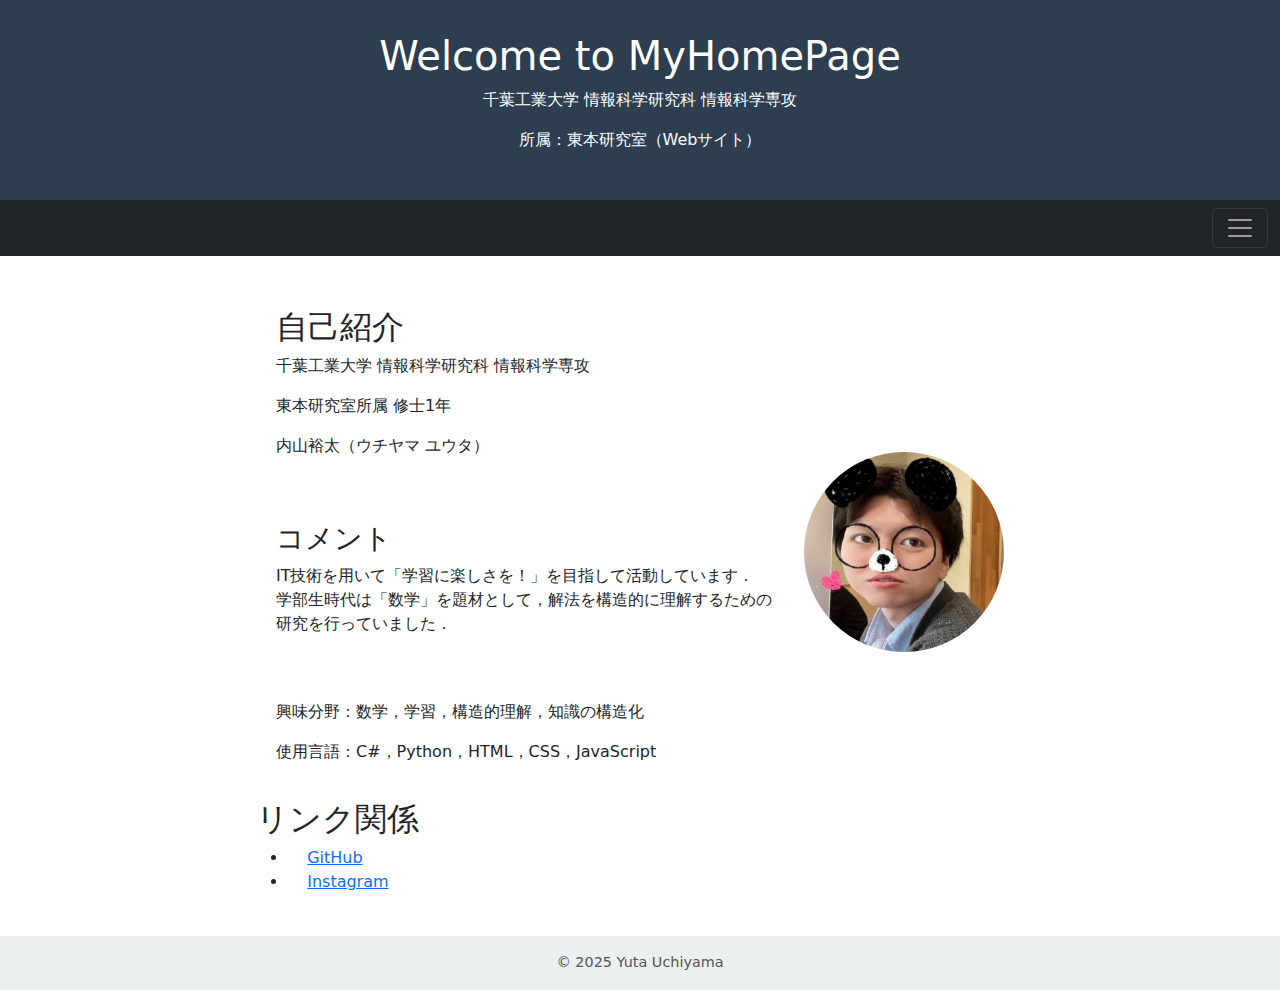
<file: index.html>
<!DOCTYPE html>
<html lang="ja">
<head>
  <meta charset="UTF-8">
  <meta name="viewport" content="width=device-width, initial-scale=1">
  <title>内山裕太のHomePage</title>
  <link rel="stylesheet" href="style.css">
  <link href="https://cdn.jsdelivr.net/npm/bootstrap@5.3.3/dist/css/bootstrap.min.css" rel="stylesheet">
  <link rel="icon" href="images/favicon.ico" type="image/x-icon">
  <link rel="apple-touch-icon" href="images/apple-touch-icon.png">
</head>
<body>
  <header>
    <h1><a href="index.html">Welcome to MyHomePage</a></h1>
    <p><a href="https://chibatech.jp/" target="_blank">千葉工業大学</a>  情報科学研究科  情報科学専攻</p>
    <p>所属：東本研究室<a href="https://takahito.com" target="_blank">（Webサイト）</a></p>
  </header>

  <nav class="navbar navbar-dark bg-dark">
    <div class="container-fluid">
      <a class="navbar-brand" href="#"></a>
      <button class="navbar-toggler" type="button" data-bs-toggle="collapse" data-bs-target="#navbarNav" aria-controls="navbarNav" aria-expanded="false" aria-label="Toggle navigation">
        <span class="navbar-toggler-icon"></span>
      </button>
  
      <div class="collapse navbar-collapse" id="navbarNav">
        <ul class="navbar-nav ms-auto">
          <li class="nav-item"><a class="nav-link active" href="index.html">ホーム</a></li>
          <li class="nav-item"><a class="nav-link" href="profile.html">プロフィール</a></li>
          <li class="nav-item"><a class="nav-link" href="portfolio.html">制作物</a></li>
          <li class="nav-item"><a class="nav-link" href="research.html">研究業績</a></li>
          <li class="nav-item"><a class="nav-link" href="blog.html">その他</a></li>
        </ul>
      </div>
    </div>
  </nav>

  <main>
    <div class="introduction">
      <div class="text">
        <h2>自己紹介</h2>
        <p>千葉工業大学 情報科学研究科 情報科学専攻</p>
        <p>東本研究室所属 修士1年</p>
        <p>内山裕太（ウチヤマ ユウタ）</p>
        <br><br>
        <h3>コメント</h3>
        <p>IT技術を用いて「学習に楽しさを！」を目指して活動しています．<br>学部生時代は「数学」を題材として，解法を構造的に理解するための研究を行っていました．</p><br><br>
        <p>興味分野：数学，学習，構造的理解，知識の構造化</p>
        <p>使用言語：C#，Python，HTML，CSS，JavaScript</p>
      </div>
      <div class="photo">
        <img src="images/profile.jpg" alt="プロフィール画像">
      </div>
    </div>

    <h2>リンク関係</h2>
    <ul>
      <li><a href="https://github.com/Spica-cit" target="_blank">GitHub</a></li>
      <li><a href="https://www.instagram.com/spica_65536/" target="_blank">Instagram</a></li>
      <!-- <li><a href="https://www.youtube.com/channel/UCHjcafpAnAThFhkwNOTWGYQ" target="_blank">YouTube</a></li> -->
    </ul>
  </main>

  <footer>
    &copy; 2025 Yuta Uchiyama
  </footer>

  <script src="https://cdn.jsdelivr.net/npm/bootstrap@5.3.3/dist/js/bootstrap.bundle.min.js"></script>

</body>
</html>
</file>
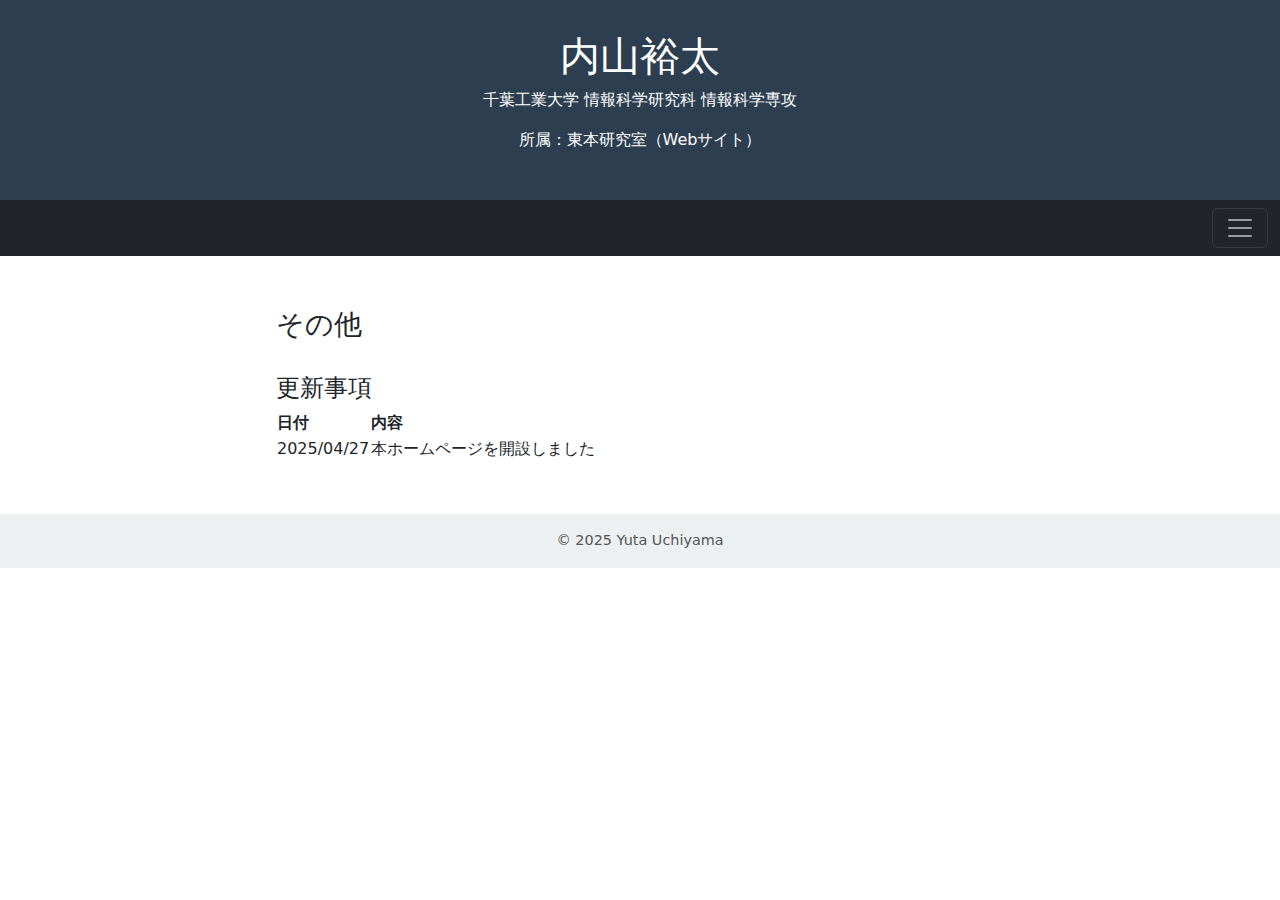
<file: blog.html>
<!DOCTYPE html>
<html lang="ja">
<head>
  <meta charset="UTF-8">
  <meta name="viewport" content="width=device-width, initial-scale=1">
  <title>内山裕太のHomePage</title>
  <link rel="stylesheet" href="style.css">
  <link href="https://cdn.jsdelivr.net/npm/bootstrap@5.3.3/dist/css/bootstrap.min.css" rel="stylesheet">
</head>
<body>
  <header>
    <h1><a href="index.html">内山裕太</a></h1>
    <p><a href="https://chibatech.jp/" target="_blank">千葉工業大学</a>  情報科学研究科  情報科学専攻</p>
    <p>所属：東本研究室<a href="https://takahito.com" target="_blank">（Webサイト）</a></p>
  </header>

  <nav class="navbar navbar-dark bg-dark">
    <div class="container-fluid">
      <a class="navbar-brand" href="#"></a>
      <button class="navbar-toggler" type="button" data-bs-toggle="collapse" data-bs-target="#navbarNav" aria-controls="navbarNav" aria-expanded="false" aria-label="Toggle navigation">
        <span class="navbar-toggler-icon"></span>
      </button>
  
      <div class="collapse navbar-collapse" id="navbarNav">
        <ul class="navbar-nav ms-auto">
          <li class="nav-item"><a class="nav-link active" href="index.html">ホーム</a></li>
          <li class="nav-item"><a class="nav-link" href="profile.html">プロフィール</a></li>
          <li class="nav-item"><a class="nav-link" href="portfolio.html">制作物</a></li>
          <li class="nav-item"><a class="nav-link" href="research.html">研究業績</a></li>
          <li class="nav-item"><a class="nav-link" href="blog.html">その他</a></li>
        </ul>
      </div>
    </div>
  </nav>

  <main>
    <div class="introduction">
      <div class="text">
        <h3>その他</h3>
        <br>
        <h4>更新事項</h4>
        <table class="info-table">
          <thead>
            <tr>
              <th>日付</th>
              <th>内容</th>
            </tr>
          </thead>
          <tbody>
            <tr>
              <td>2025/04/27</td>
              <td>本ホームページを開設しました</td>
            </tr>
          </tbody>
        </table>
      </div>
    </div>
  </main>

  <footer>
    &copy; 2025 Yuta Uchiyama
  </footer>

  <script src="https://cdn.jsdelivr.net/npm/bootstrap@5.3.3/dist/js/bootstrap.bundle.min.js"></script>

</body>
</html>
</file>
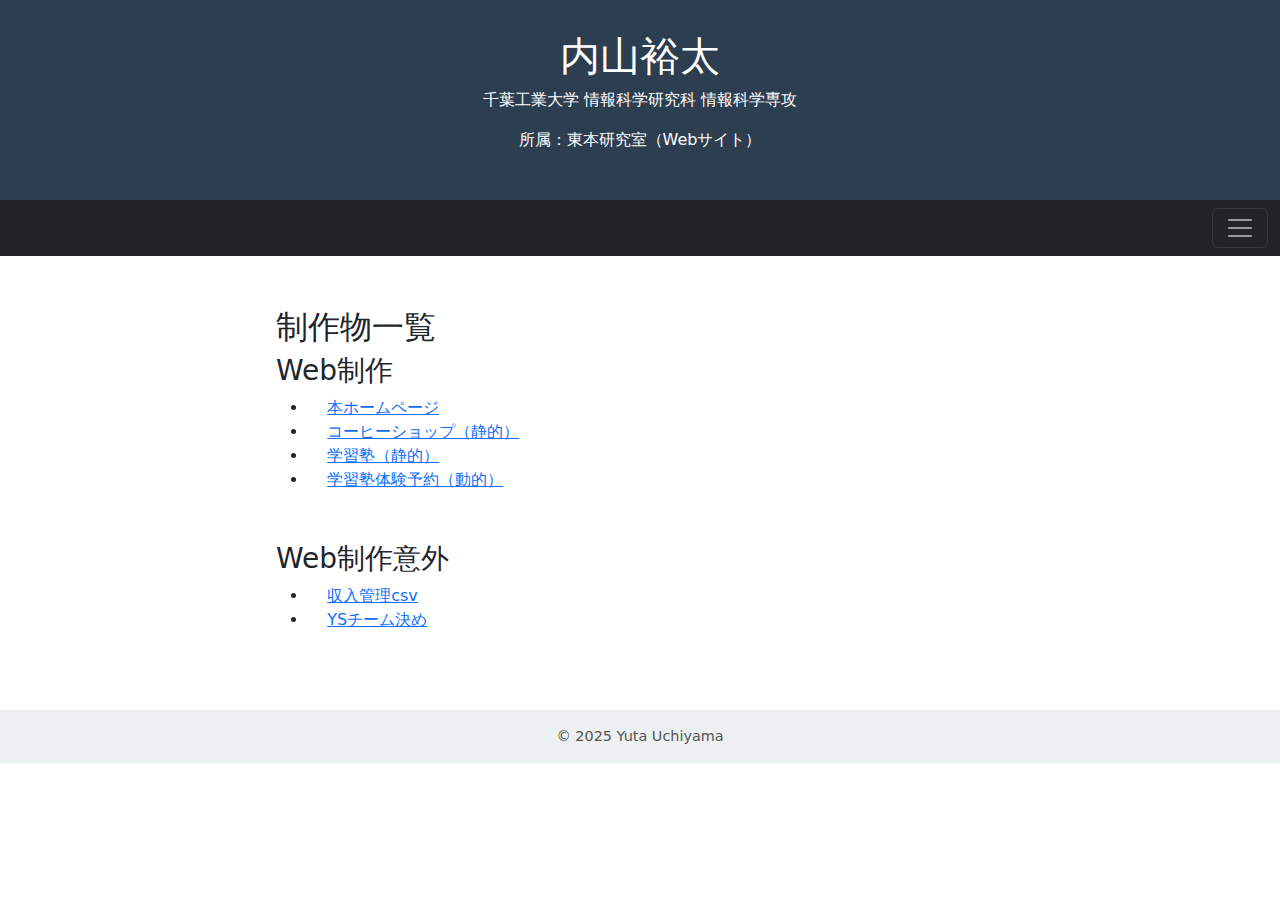
<file: portfolio.html>
<!DOCTYPE html>
<html lang="ja">
<head>
  <meta charset="UTF-8">
  <meta name="viewport" content="width=device-width, initial-scale=1">
  <title>内山裕太のHomePage</title>
  <link rel="stylesheet" href="style.css">
  <link href="https://cdn.jsdelivr.net/npm/bootstrap@5.3.3/dist/css/bootstrap.min.css" rel="stylesheet">
  <link rel="icon" href="images/favicon.ico" type="image/x-icon">
  <link rel="apple-touch-icon" href="images/apple-touch-icon.png">
</head>
<body>
  <header>
    <h1><a href="index.html">内山裕太</a></h1>
    <p><a href="https://chibatech.jp/" target="_blank">千葉工業大学</a>  情報科学研究科  情報科学専攻</p>
    <p>所属：東本研究室<a href="https://takahito.com" target="_blank">（Webサイト）</a></p>
  </header>

  <nav class="navbar navbar-dark bg-dark">
    <div class="container-fluid">
      <a class="navbar-brand" href="#"></a>
      <button class="navbar-toggler" type="button" data-bs-toggle="collapse" data-bs-target="#navbarNav" aria-controls="navbarNav" aria-expanded="false" aria-label="Toggle navigation">
        <span class="navbar-toggler-icon"></span>
      </button>
  
      <div class="collapse navbar-collapse" id="navbarNav">
        <ul class="navbar-nav ms-auto">
          <li class="nav-item"><a class="nav-link active" href="index.html">ホーム</a></li>
          <li class="nav-item"><a class="nav-link" href="profile.html">プロフィール</a></li>
          <li class="nav-item"><a class="nav-link" href="portfolio.html">制作物</a></li>
          <li class="nav-item"><a class="nav-link" href="research.html">研究業績</a></li>
          <li class="nav-item"><a class="nav-link" href="blog.html">その他</a></li>
        </ul>
      </div>
    </div>
  </nav>

  <main>
    <div class="introduction">
      <div class="text">
        <h2>制作物一覧</h2>
        <h3>Web制作</h3>
        <ul>
          <li><a href="index.html">本ホームページ</a></li>
          <li><a href="https://spica-cit.github.io/Coffee_Shop/" target="_blank">コーヒーショップ（静的）</a></li>
          <li><a href="https://spica-cit.github.io/Cram_School/" target="_blank">学習塾（静的）</a></li>
          <li><a href="https://spica-cit.github.io/Book_Site/" target="_blank">学習塾体験予約（動的）</a></li>
        </ul>
        <br>
        <h3>Web制作意外</h3>
        <ul>
          <li><a href="https://github.com/Spica-cit/Income_Manage.git" target="_blank">収入管理csv</a></li>
          <li><a href="https://github.com/Spica-cit/YS_System.git" target="_blank">YSチーム決め</a></li>
        </ul>
      </div>
    </div>
  </main>

  <footer>
    &copy; 2025 Yuta Uchiyama
  </footer>

  <script src="https://cdn.jsdelivr.net/npm/bootstrap@5.3.3/dist/js/bootstrap.bundle.min.js"></script>

</body>
</html>
</file>
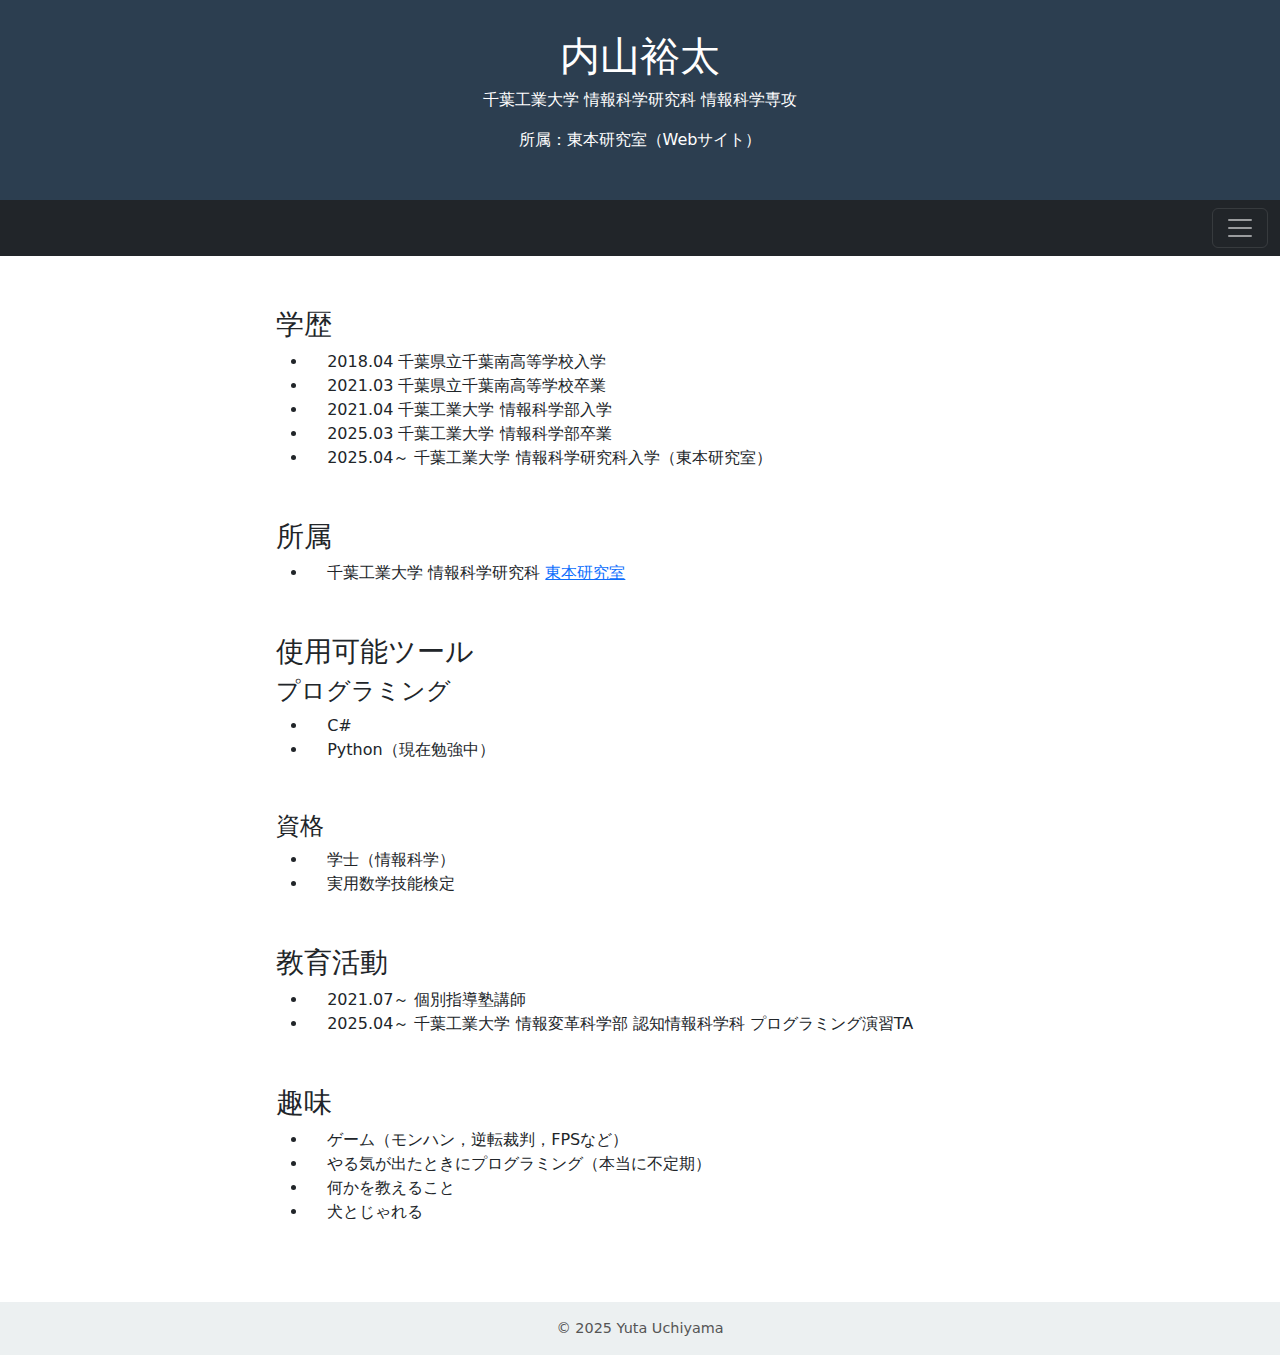
<file: profile.html>
<!DOCTYPE html>
<html lang="ja">
<head>
  <meta charset="UTF-8">
  <meta name="viewport" content="width=device-width, initial-scale=1">
  <title>内山裕太のHomePage</title>
  <link rel="stylesheet" href="style.css">
  <link href="https://cdn.jsdelivr.net/npm/bootstrap@5.3.3/dist/css/bootstrap.min.css" rel="stylesheet">
</head>
<body>
  <header>
    <h1><a href="index.html">内山裕太</a></h1>
    <p><a href="https://chibatech.jp/" target="_blank">千葉工業大学</a>  情報科学研究科  情報科学専攻</p>
    <p>所属：東本研究室<a href="https://takahito.com" target="_blank">（Webサイト）</a></p>
  </header>

  <nav class="navbar navbar-dark bg-dark">
    <div class="container-fluid">
      <a class="navbar-brand" href="#"></a>
      <button class="navbar-toggler" type="button" data-bs-toggle="collapse" data-bs-target="#navbarNav" aria-controls="navbarNav" aria-expanded="false" aria-label="Toggle navigation">
        <span class="navbar-toggler-icon"></span>
      </button>
  
      <div class="collapse navbar-collapse" id="navbarNav">
        <ul class="navbar-nav ms-auto">
          <li class="nav-item"><a class="nav-link active" href="index.html">ホーム</a></li>
          <li class="nav-item"><a class="nav-link" href="profile.html">プロフィール</a></li>
          <li class="nav-item"><a class="nav-link" href="portfolio.html">制作物</a></li>
          <li class="nav-item"><a class="nav-link" href="research.html">研究業績</a></li>
          <li class="nav-item"><a class="nav-link" href="blog.html">その他</a></li>
        </ul>
      </div>
    </div>
  </nav>

  <main>
    <div class="introduction">
      <div class="text">
        <h3>学歴</h3>
        <ul>
          <li>2018.04 千葉県立千葉南高等学校入学</li>
          <li>2021.03 千葉県立千葉南高等学校卒業</li>
          <li>2021.04 千葉工業大学 情報科学部入学</li>
          <li>2025.03 千葉工業大学 情報科学部卒業</li>
          <li>2025.04～ 千葉工業大学 情報科学研究科入学（東本研究室）</li>
        </ul>
        <br>
        <h3>所属</h3>
        <ul>
          <li>千葉工業大学 情報科学研究科 <a href="https://takahito.com" target="_blank">東本研究室</a></li>
        </ul>
        <br>
        <h3>使用可能ツール</h3>
        <h4>プログラミング</h4>
        <ul>
          <li>C#</li>
          <li>Python（現在勉強中）</li>
        </ul>
        <br>
        <h4>資格</h4>
        <ul>
          <li>学士（情報科学）</li>
          <li>実用数学技能検定</li>
        </ul>
        <br>
        <h3>教育活動</h3>
        <ul>
          <li>2021.07～ 個別指導塾講師</li>
          <li>2025.04～ 千葉工業大学 情報変革科学部 認知情報科学科 プログラミング演習TA</li>
        </ul>
        <br>
        <h3>趣味</h3>
        <ul>
          <li>ゲーム（モンハン，逆転裁判，FPSなど）</li>
          <li>やる気が出たときにプログラミング（本当に不定期）</li>
          <li>何かを教えること</li>
          <li>犬とじゃれる</li>
        </ul>
      </div>
    </div>
  </main>

  <footer>
    &copy; 2025 Yuta Uchiyama
  </footer>

  <script src="https://cdn.jsdelivr.net/npm/bootstrap@5.3.3/dist/js/bootstrap.bundle.min.js"></script>

</body>
</html>
</file>
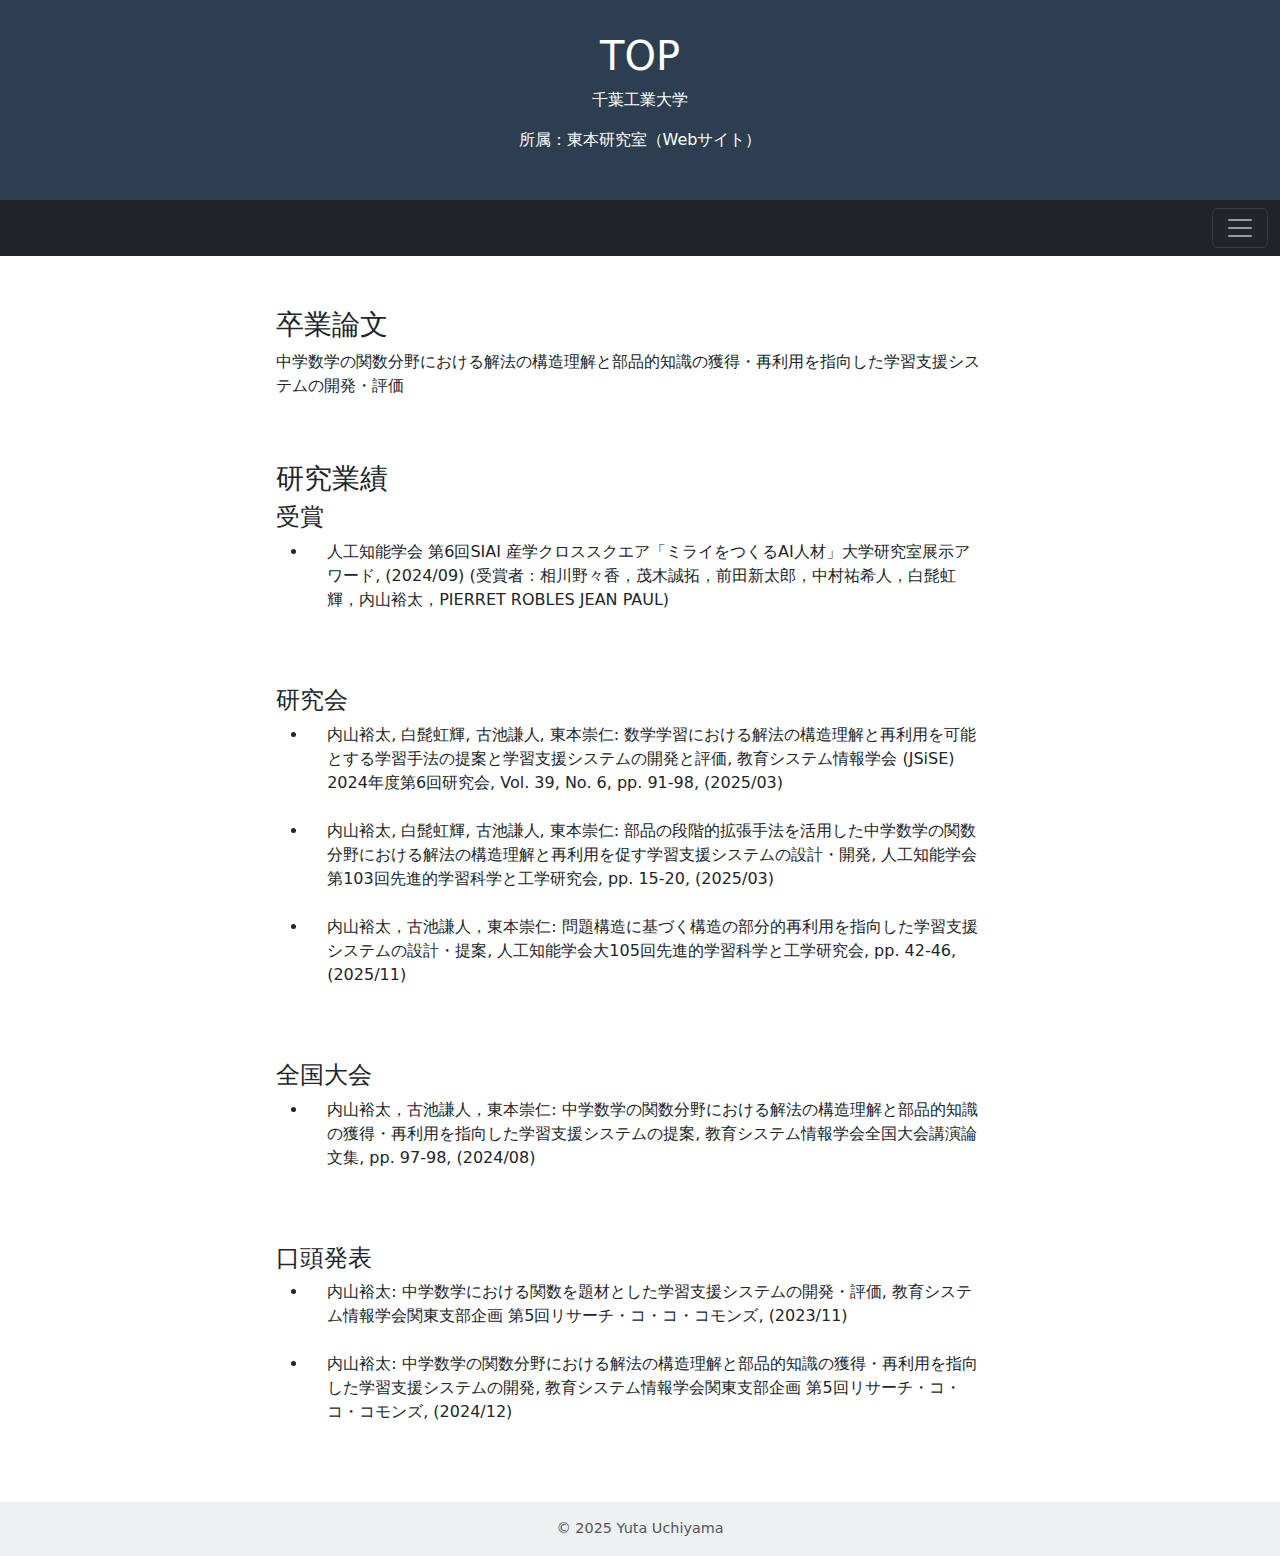
<file: research.html>
<!DOCTYPE html>
<html lang="ja">
<head>
  <meta charset="UTF-8">
  <meta name="viewport" content="width=device-width, initial-scale=1">
  <title>内山裕太のHomePage</title>
  <link rel="stylesheet" href="style.css">
  <link href="https://cdn.jsdelivr.net/npm/bootstrap@5.3.3/dist/css/bootstrap.min.css" rel="stylesheet">
  <link rel="icon" href="images/favicon.ico" type="image/x-icon">
  <link rel="apple-touch-icon" href="images/apple-touch-icon.png">
</head>
<body>
  <header>
    <h1><a href="index.html">TOP</a></h1>
    <p><a href="https://chibatech.jp/" target="_blank">千葉工業大学</a></p>
    <p>所属：東本研究室<a href="https://takahito.com" target="_blank">（Webサイト）</a></p>
  </header>

  <nav class="navbar navbar-dark bg-dark">
    <div class="container-fluid">
      <a class="navbar-brand" href="#"></a>
      <button class="navbar-toggler" type="button" data-bs-toggle="collapse" data-bs-target="#navbarNav" aria-controls="navbarNav" aria-expanded="false" aria-label="Toggle navigation">
        <span class="navbar-toggler-icon"></span>
      </button>
  
      <div class="collapse navbar-collapse" id="navbarNav">
        <ul class="navbar-nav ms-auto">
          <li class="nav-item"><a class="nav-link active" href="index.html">ホーム</a></li>
          <li class="nav-item"><a class="nav-link" href="profile.html">プロフィール</a></li>
          <li class="nav-item"><a class="nav-link" href="research.html">研究業績</a></li>
          <li class="nav-item"><a class="nav-link" href="portfolio.html">制作物</a></li>
        </ul>
      </div>
    </div>
  </nav>

  <main>
    <div class="introduction">
      <div class="text">
        <h3>卒業論文</h3>
        <p>中学数学の関数分野における解法の構造理解と部品的知識の獲得・再利用を指向した学習支援システムの開発・評価</p>
        <br><br>


        <h3>研究業績</h3>
        
        <h4>受賞</h4>
        <ul>
          <li>人工知能学会 第6回SIAI 産学クロススクエア「ミライをつくるAI人材」大学研究室展示アワード, (2024/09) (受賞者：相川野々香，茂木誠拓，前田新太郎，中村祐希人，白髭虹輝，内山裕太，PIERRET ROBLES JEAN PAUL)</li>
        </ul>
        <br><br>
        
        <h4>研究会</h4>
        <ul>
          <li>内山裕太, 白髭虹輝, 古池謙人, 東本崇仁: 数学学習における解法の構造理解と再利用を可能とする学習手法の提案と学習支援システムの開発と評価, 教育システム情報学会 (JSiSE) 2024年度第6回研究会, Vol. 39, No. 6, pp. 91-98, (2025/03)</li> 
          <br>
          <li>内山裕太, 白髭虹輝, 古池謙人, 東本崇仁: 部品の段階的拡張手法を活用した中学数学の関数分野における解法の構造理解と再利用を促す学習支援システムの設計・開発, 人工知能学会第103回先進的学習科学と工学研究会, pp. 15-20, (2025/03)</li>
          <br>
          <li>内山裕太，古池謙人，東本崇仁: 問題構造に基づく構造の部分的再利用を指向した学習支援システムの設計・提案, 人工知能学会大105回先進的学習科学と工学研究会, pp. 42-46, (2025/11)</li>
        </ul>
        <br><br>
        
        <h4>全国大会</h4>
        <ul>
          <li>内山裕太，古池謙人，東本崇仁: 中学数学の関数分野における解法の構造理解と部品的知識の獲得・再利用を指向した学習支援システムの提案, 教育システム情報学会全国大会講演論文集, pp. 97-98, (2024/08)</li>
        </ul>
        <br><br>
        
        <h4>口頭発表</h4>
        <ul>
          <li>内山裕太: 中学数学における関数を題材とした学習支援システムの開発・評価, 教育システム情報学会関東支部企画 第5回リサーチ・コ・コ・コモンズ, (2023/11)</li>
          <br>
          <li>内山裕太: 中学数学の関数分野における解法の構造理解と部品的知識の獲得・再利用を指向した学習支援システムの開発, 教育システム情報学会関東支部企画 第5回リサーチ・コ・コ・コモンズ, (2024/12)</li>
        </ul>
      </div>
    </div>
  </main>

  <footer>
    &copy; 2025 Yuta Uchiyama
  </footer>

  <script src="https://cdn.jsdelivr.net/npm/bootstrap@5.3.3/dist/js/bootstrap.bundle.min.js"></script>

</body>
</html>
</file>
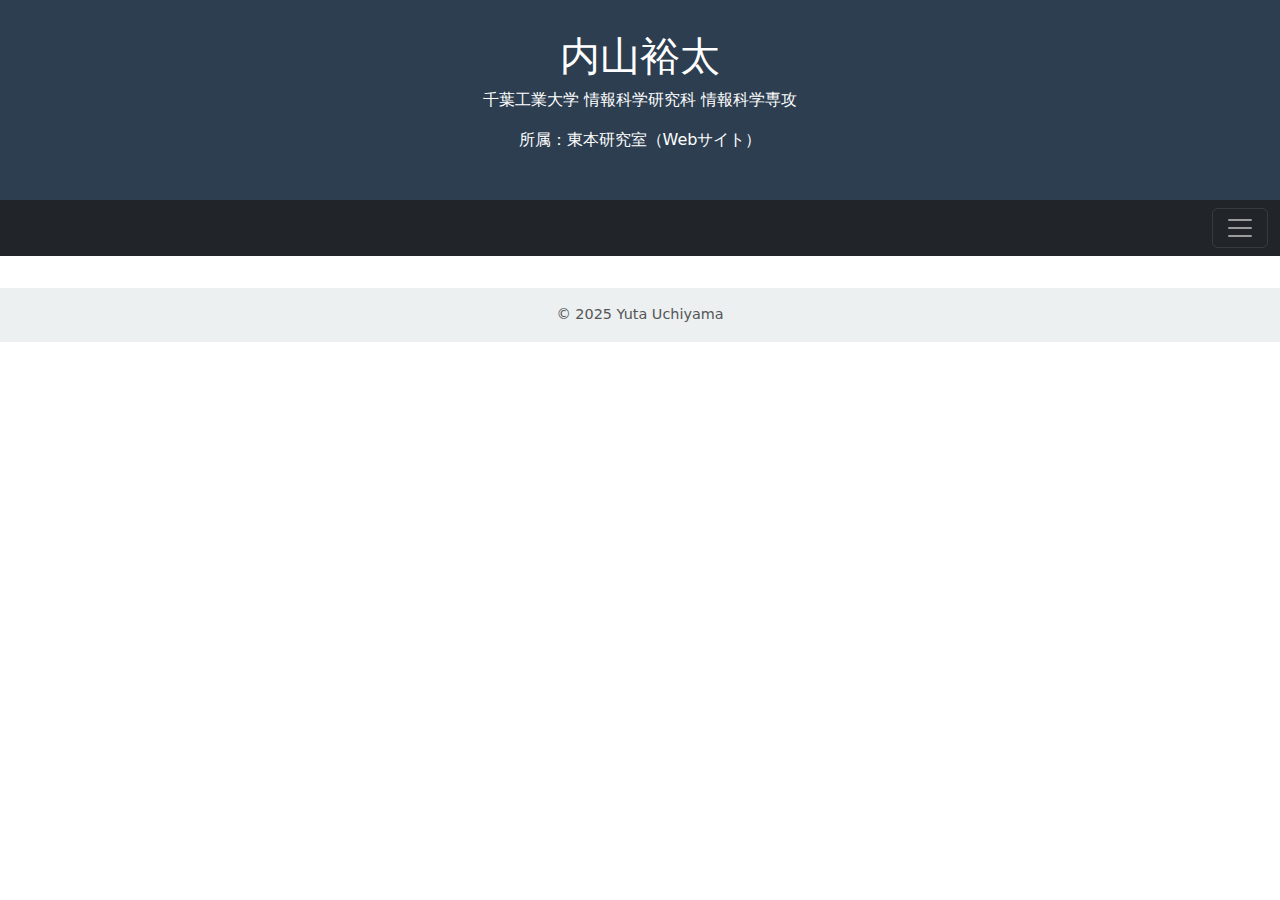
<file: template.html>
<!DOCTYPE html>
<html lang="ja">
<head>
  <meta charset="UTF-8">
  <meta name="viewport" content="width=device-width, initial-scale=1">
  <title>内山裕太のHomePage</title>
  <link rel="stylesheet" href="style.css">
  <link href="https://cdn.jsdelivr.net/npm/bootstrap@5.3.3/dist/css/bootstrap.min.css" rel="stylesheet">
</head>
<body>
  <header>
    <h1><a href="index.html">内山裕太</a></h1>
    <p><a href="https://chibatech.jp/" target="_blank">千葉工業大学</a>  情報科学研究科  情報科学専攻</p>
    <p>所属：東本研究室<a href="https://takahito.com" target="_blank">（Webサイト）</a></p>
  </header>

  <nav class="navbar navbar-dark bg-dark">
    <div class="container-fluid">
      <a class="navbar-brand" href="#"></a>
      <button class="navbar-toggler" type="button" data-bs-toggle="collapse" data-bs-target="#navbarNav" aria-controls="navbarNav" aria-expanded="false" aria-label="Toggle navigation">
        <span class="navbar-toggler-icon"></span>
      </button>
  
      <div class="collapse navbar-collapse" id="navbarNav">
        <ul class="navbar-nav ms-auto">
          <li class="nav-item"><a class="nav-link active" href="index.html">ホーム</a></li>
          <li class="nav-item"><a class="nav-link" href="profile.html">プロフィール</a></li>
          <li class="nav-item"><a class="nav-link" href="portfolio.html">制作物</a></li>
          <li class="nav-item"><a class="nav-link" href="research.html">研究業績</a></li>
          <li class="nav-item"><a class="nav-link" href="blog.html">その他</a></li>
        </ul>
      </div>
    </div>
  </nav>

  <main>
    
  </main>

  <footer>
    &copy; 2025 Yuta Uchiyama
  </footer>

  <script src="https://cdn.jsdelivr.net/npm/bootstrap@5.3.3/dist/js/bootstrap.bundle.min.js"></script>

</body>
</html>
</file>
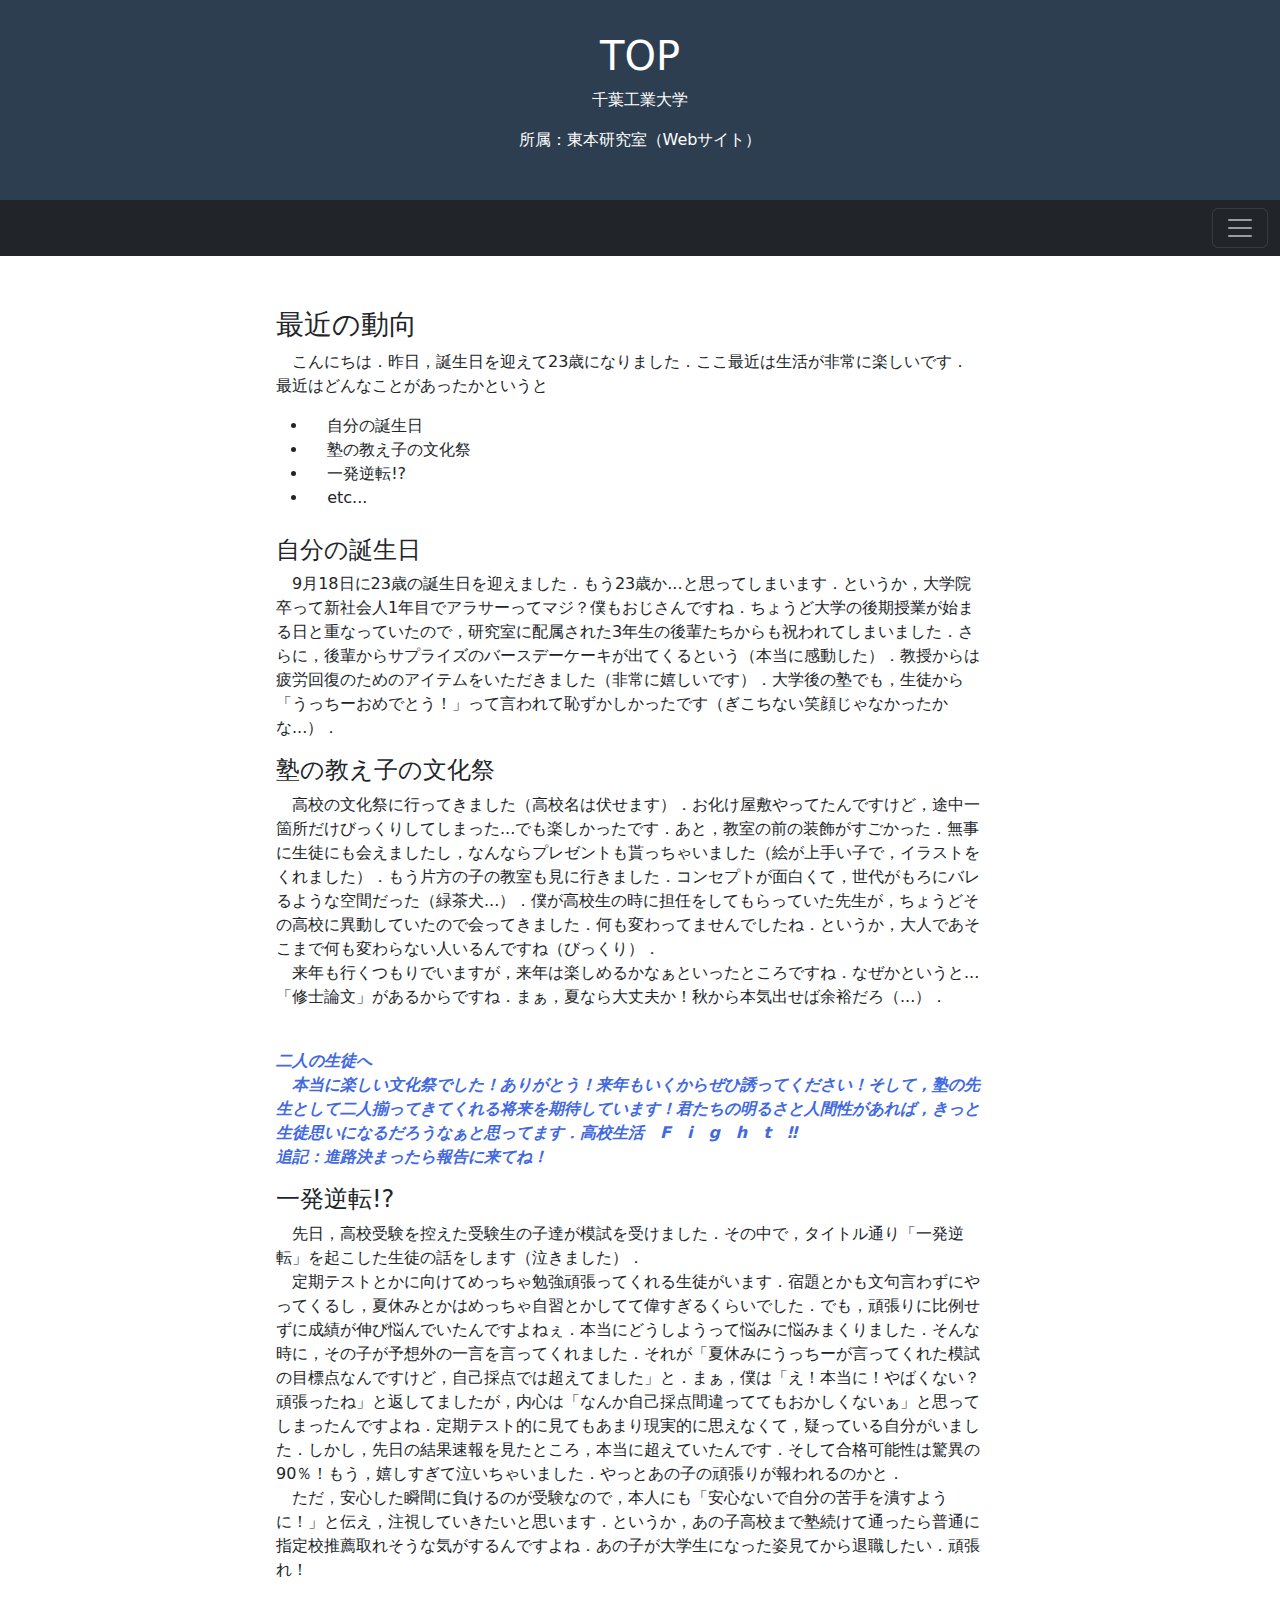
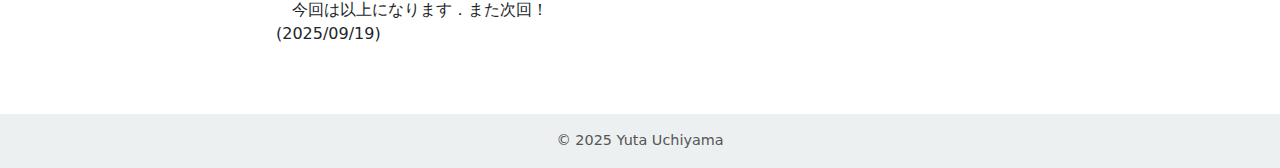
<file: blogs/20250919.html>
<!DOCTYPE html>
<html lang="ja">
<head>
  <meta charset="UTF-8">
  <meta name="viewport" content="width=device-width, initial-scale=1">
  <title>内山裕太のHomePage</title>
  <link rel="stylesheet" href="../style.css">
  <link href="https://cdn.jsdelivr.net/npm/bootstrap@5.3.3/dist/css/bootstrap.min.css" rel="stylesheet">
  <link rel="icon" href="../images/favicon.ico" type="image/x-icon">
  <link rel="apple-touch-icon" href="../images/apple-touch-icon.png">
</head>
<body>
  <header>
    <h1><a href="../index.html">TOP</a></h1>
    <p><a href="https://chibatech.jp/" target="_blank">千葉工業大学</a></p>
    <p>所属：東本研究室<a href="https://takahito.com" target="_blank">（Webサイト）</a></p>
  </header>

  <nav class="navbar navbar-dark bg-dark">
    <div class="container-fluid">
      <a class="navbar-brand" href="#"></a>
      <button class="navbar-toggler" type="button" data-bs-toggle="collapse" data-bs-target="#navbarNav" aria-controls="navbarNav" aria-expanded="false" aria-label="Toggle navigation">
        <span class="navbar-toggler-icon"></span>
      </button>
  
      <div class="collapse navbar-collapse" id="navbarNav">
        <ul class="navbar-nav ms-auto">
          <li class="nav-item"><a class="nav-link active" href="../index.html">ホーム</a></li>
          <li class="nav-item"><a class="nav-link" href="../profile.html">プロフィール</a></li>
          <li class="nav-item"><a class="nav-link" href="../research.html">研究業績</a></li>
          <li class="nav-item"><a class="nav-link" href="../portfolio.html">制作物</a></li>
          <li class="nav-item"><a class="nav-link" href="../blog.html">その他</a></li>
        </ul>
      </div>
    </div>
  </nav>

  <main>
    <div class="introduction">
      <div class="text">
        <h3>最近の動向</h3>
        <p>
          　こんにちは．昨日，誕生日を迎えて23歳になりました．ここ最近は生活が非常に楽しいです．最近はどんなことがあったかというと
        </p>
        <ul>
          <li>自分の誕生日</li>
          <li>塾の教え子の文化祭</li>
          <li>一発逆転!?</li>
          <li>etc...</li>
        </ul>
        <h4>自分の誕生日</h4>
        <p>
          　9月18日に23歳の誕生日を迎えました．もう23歳か...と思ってしまいます．というか，大学院卒って新社会人1年目でアラサーってマジ？僕もおじさんですね．ちょうど大学の後期授業が始まる日と重なっていたので，研究室に配属された3年生の後輩たちからも祝われてしまいました．さらに，後輩からサプライズのバースデーケーキが出てくるという（本当に感動した）．教授からは疲労回復のためのアイテムをいただきました（非常に嬉しいです）．大学後の塾でも，生徒から「うっちーおめでとう！」って言われて恥ずかしかったです（ぎこちない笑顔じゃなかったかな...）．
        </p>
        <h4>塾の教え子の文化祭</h4>
        <p>
          　高校の文化祭に行ってきました（高校名は伏せます）．お化け屋敷やってたんですけど，途中一箇所だけびっくりしてしまった...でも楽しかったです．あと，教室の前の装飾がすごかった．無事に生徒にも会えましたし，なんならプレゼントも貰っちゃいました（絵が上手い子で，イラストをくれました）．もう片方の子の教室も見に行きました．コンセプトが面白くて，世代がもろにバレるような空間だった（緑茶犬...）．僕が高校生の時に担任をしてもらっていた先生が，ちょうどその高校に異動していたので会ってきました．何も変わってませんでしたね．というか，大人であそこまで何も変わらない人いるんですね（びっくり）．<br>
          　来年も行くつもりでいますが，来年は楽しめるかなぁといったところですね．なぜかというと...「修士論文」があるからですね．まぁ，夏なら大丈夫か！秋から本気出せば余裕だろ（...）．<br>
          <br>
          <div style="color:royalblue; font-weight:bold; font-style:italic">
            二人の生徒へ<br>
            　本当に楽しい文化祭でした！ありがとう！来年もいくからぜひ誘ってください！そして，塾の先生として二人揃ってきてくれる将来を期待しています！君たちの明るさと人間性があれば，きっと生徒思いになるだろうなぁと思ってます．高校生活　F　i　g　h　t　‼︎<br>
            追記：進路決まったら報告に来てね！
          </div>
        </p>
        <h4>一発逆転!?</h4>
        <p>
          　先日，高校受験を控えた受験生の子達が模試を受けました．その中で，タイトル通り「一発逆転」を起こした生徒の話をします（泣きました）．<br>
          　定期テストとかに向けてめっちゃ勉強頑張ってくれる生徒がいます．宿題とかも文句言わずにやってくるし，夏休みとかはめっちゃ自習とかしてて偉すぎるくらいでした．でも，頑張りに比例せずに成績が伸び悩んでいたんですよねぇ．本当にどうしようって悩みに悩みまくりました．そんな時に，その子が予想外の一言を言ってくれました．それが「夏休みにうっちーが言ってくれた模試の目標点なんですけど，自己採点では超えてました」と．まぁ，僕は「え！本当に！やばくない？頑張ったね」と返してましたが，内心は「なんか自己採点間違っててもおかしくないぁ」と思ってしまったんですよね．定期テスト的に見てもあまり現実的に思えなくて，疑っている自分がいました．しかし，先日の結果速報を見たところ，本当に超えていたんです．そして合格可能性は驚異の90％！もう，嬉しすぎて泣いちゃいました．やっとあの子の頑張りが報われるのかと．<br>
          　ただ，安心した瞬間に負けるのが受験なので，本人にも「安心ないで自分の苦手を潰すように！」と伝え，注視していきたいと思います．というか，あの子高校まで塾続けて通ったら普通に指定校推薦取れそうな気がするんですよね．あの子が大学生になった姿見てから退職したい．頑張れ！
        </p>
        <p>
          　今回は以上になります．また次回！<br>
          (2025/09/19)
        </p>
      </div>
    </div>
  </main>

  <footer>
    &copy; 2025 Yuta Uchiyama
  </footer>

  <script src="https://cdn.jsdelivr.net/npm/bootstrap@5.3.3/dist/js/bootstrap.bundle.min.js"></script>

</body>
</html>
</file>
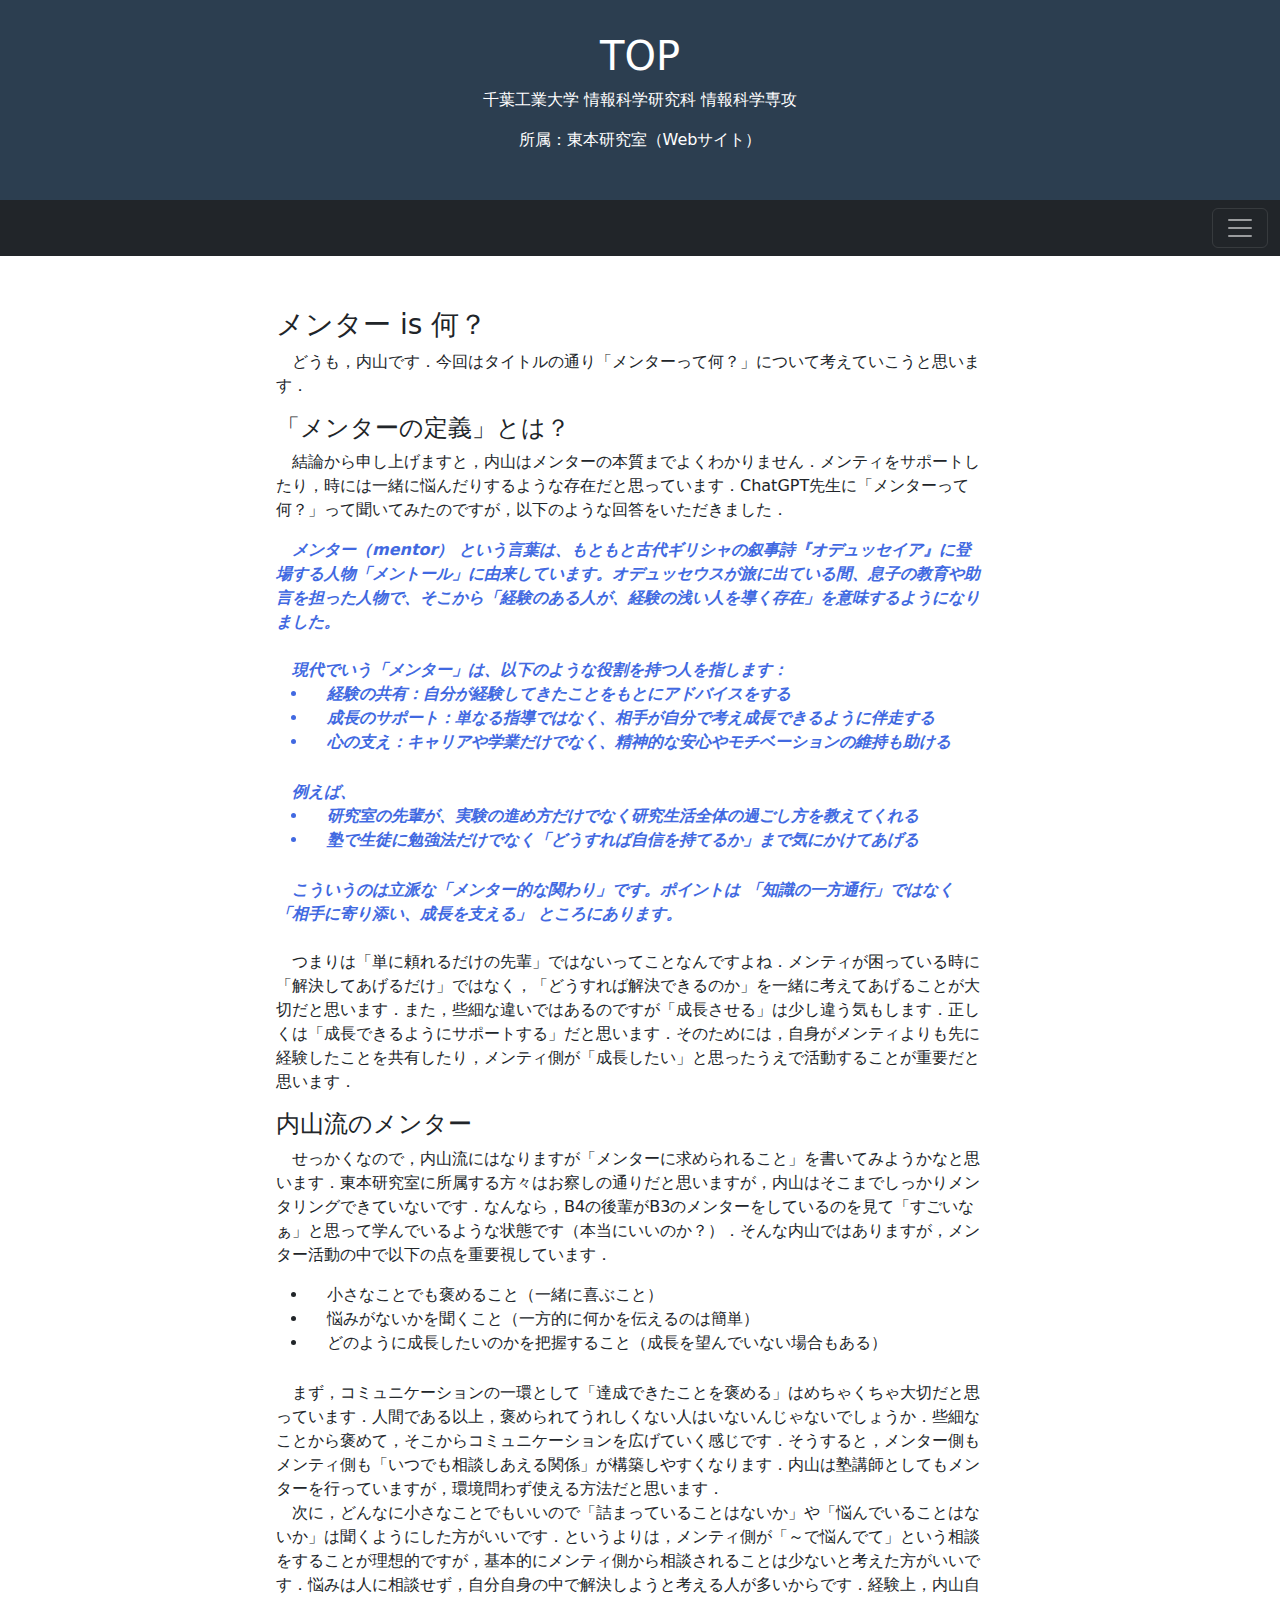
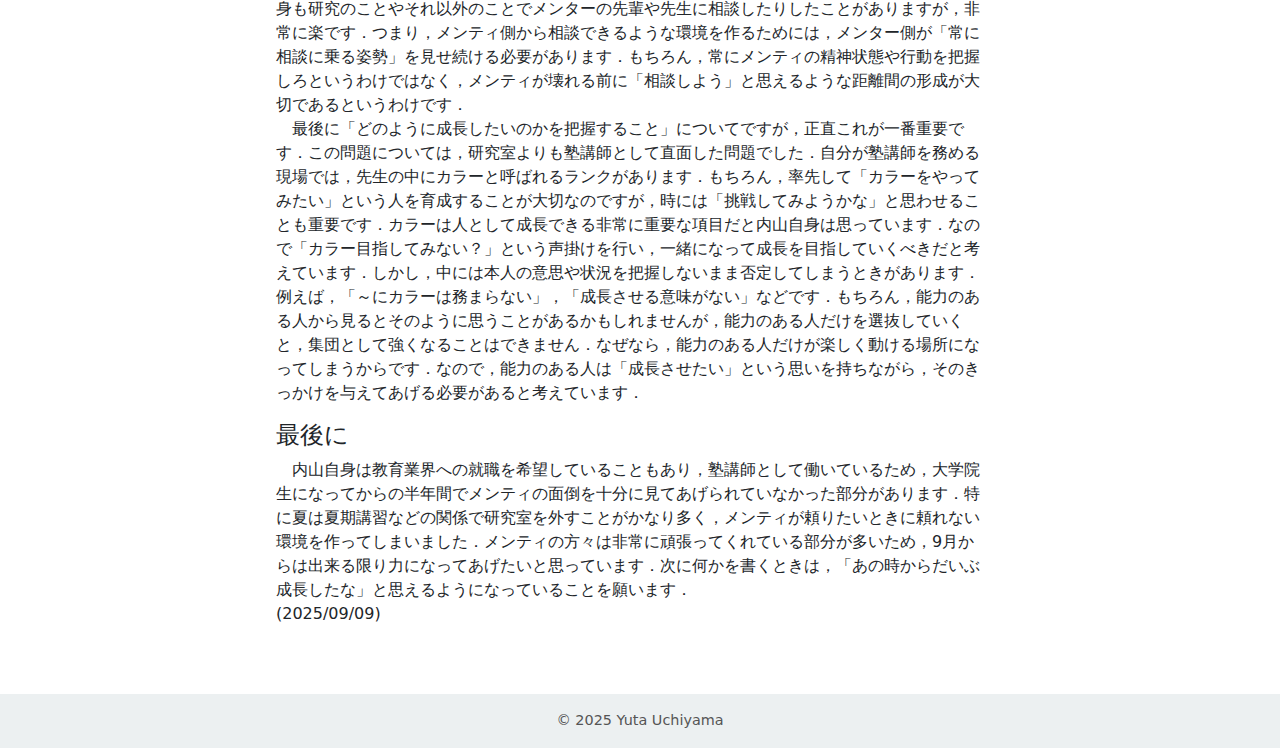
<file: blogs/2025_09_09.html>
<!DOCTYPE html>
<html lang="ja">
<head>
  <meta charset="UTF-8">
  <meta name="viewport" content="width=device-width, initial-scale=1">
  <title>内山裕太のHomePage</title>
  <link rel="stylesheet" href="../style.css">
  <link href="https://cdn.jsdelivr.net/npm/bootstrap@5.3.3/dist/css/bootstrap.min.css" rel="stylesheet">
  <link rel="icon" href="../images/favicon.ico" type="image/x-icon">
  <link rel="apple-touch-icon" href="../images/apple-touch-icon.png">
</head>
<body>
  <header>
    <h1><a href="../index.html">TOP</a></h1>
    <p><a href="https://chibatech.jp/" target="_blank">千葉工業大学</a>  情報科学研究科  情報科学専攻</p>
    <p>所属：東本研究室<a href="https://takahito.com" target="_blank">（Webサイト）</a></p>
  </header>

  <nav class="navbar navbar-dark bg-dark">
    <div class="container-fluid">
      <a class="navbar-brand" href="#"></a>
      <button class="navbar-toggler" type="button" data-bs-toggle="collapse" data-bs-target="#navbarNav" aria-controls="navbarNav" aria-expanded="false" aria-label="Toggle navigation">
        <span class="navbar-toggler-icon"></span>
      </button>
  
      <div class="collapse navbar-collapse" id="navbarNav">
        <ul class="navbar-nav ms-auto">
          <li class="nav-item"><a class="nav-link active" href="../index.html">ホーム</a></li>
          <li class="nav-item"><a class="nav-link" href="../profile.html">プロフィール</a></li>
          <li class="nav-item"><a class="nav-link" href="../research.html">研究業績</a></li>
          <li class="nav-item"><a class="nav-link" href="../portfolio.html">制作物</a></li>
          <li class="nav-item"><a class="nav-link" href="../blog.html">その他</a></li>
        </ul>
      </div>
    </div>
  </nav>

  <main>
    <div class="introduction">
      <div class="text">
        <h3>メンター is 何？</h3>
        <p>
          　どうも，内山です．今回はタイトルの通り「メンターって何？」について考えていこうと思います．
        </p>
        <h4>「メンターの定義」とは？</h4>
        <p>
          　結論から申し上げますと，内山はメンターの本質までよくわかりません．メンティをサポートしたり，時には一緒に悩んだりするような存在だと思っています．ChatGPT先生に「メンターって何？」って聞いてみたのですが，以下のような回答をいただきました．
        </p>
        <div style="color:royalblue; font-weight:bold; font-style:italic">
          　メンター（mentor） という言葉は、もともと古代ギリシャの叙事詩『オデュッセイア』に登場する人物「メントール」に由来しています。オデュッセウスが旅に出ている間、息子の教育や助言を担った人物で、そこから「経験のある人が、経験の浅い人を導く存在」を意味するようになりました。
          <br><br>
          　現代でいう「メンター」は、以下のような役割を持つ人を指します：
          <ul>
            <li>経験の共有：自分が経験してきたことをもとにアドバイスをする</li>
            <li>成長のサポート：単なる指導ではなく、相手が自分で考え成長できるように伴走する</li>
            <li>心の支え：キャリアや学業だけでなく、精神的な安心やモチベーションの維持も助ける</li>
          </ul>
          　例えば、
          <ul>
            <li>研究室の先輩が、実験の進め方だけでなく研究生活全体の過ごし方を教えてくれる</li>
            <li>塾で生徒に勉強法だけでなく「どうすれば自信を持てるか」まで気にかけてあげる</li>
          </ul>
          　こういうのは立派な「メンター的な関わり」です。ポイントは 「知識の一方通行」ではなく「相手に寄り添い、成長を支える」 ところにあります。
        </div>
        <br>
        <p>
          　つまりは「単に頼れるだけの先輩」ではないってことなんですよね．メンティが困っている時に「解決してあげるだけ」ではなく，「どうすれば解決できるのか」を一緒に考えてあげることが大切だと思います．また，些細な違いではあるのですが「成長させる」は少し違う気もします．正しくは「成長できるようにサポートする」だと思います．そのためには，自身がメンティよりも先に経験したことを共有したり，メンティ側が「成長したい」と思ったうえで活動することが重要だと思います．
        </p>
        <h4>内山流のメンター</h4>
        <p>
          　せっかくなので，内山流にはなりますが「メンターに求められること」を書いてみようかなと思います．東本研究室に所属する方々はお察しの通りだと思いますが，内山はそこまでしっかりメンタリングできていないです．なんなら，B4の後輩がB3のメンターをしているのを見て「すごいなぁ」と思って学んでいるような状態です（本当にいいのか？）．そんな内山ではありますが，メンター活動の中で以下の点を重要視しています．
        </p>
        <ul>
          <li>小さなことでも褒めること（一緒に喜ぶこと）</li>
          <li>悩みがないかを聞くこと（一方的に何かを伝えるのは簡単）</li>
          <li>どのように成長したいのかを把握すること（成長を望んでいない場合もある）</li>
        </ul>
        <p>
          　まず，コミュニケーションの一環として「達成できたことを褒める」はめちゃくちゃ大切だと思っています．人間である以上，褒められてうれしくない人はいないんじゃないでしょうか．些細なことから褒めて，そこからコミュニケーションを広げていく感じです．そうすると，メンター側もメンティ側も「いつでも相談しあえる関係」が構築しやすくなります．内山は塾講師としてもメンターを行っていますが，環境問わず使える方法だと思います．<br>
          　次に，どんなに小さなことでもいいので「詰まっていることはないか」や「悩んでいることはないか」は聞くようにした方がいいです．というよりは，メンティ側が「～で悩んでて」という相談をすることが理想的ですが，基本的にメンティ側から相談されることは少ないと考えた方がいいです．悩みは人に相談せず，自分自身の中で解決しようと考える人が多いからです．経験上，内山自身も研究のことやそれ以外のことでメンターの先輩や先生に相談したりしたことがありますが，非常に楽です．つまり，メンティ側から相談できるような環境を作るためには，メンター側が「常に相談に乗る姿勢」を見せ続ける必要があります．もちろん，常にメンティの精神状態や行動を把握しろというわけではなく，メンティが壊れる前に「相談しよう」と思えるような距離間の形成が大切であるというわけです．<br>
          　最後に「どのように成長したいのかを把握すること」についてですが，正直これが一番重要です．この問題については，研究室よりも塾講師として直面した問題でした．自分が塾講師を務める現場では，先生の中にカラーと呼ばれるランクがあります．もちろん，率先して「カラーをやってみたい」という人を育成することが大切なのですが，時には「挑戦してみようかな」と思わせることも重要です．カラーは人として成長できる非常に重要な項目だと内山自身は思っています．なので「カラー目指してみない？」という声掛けを行い，一緒になって成長を目指していくべきだと考えています．しかし，中には本人の意思や状況を把握しないまま否定してしまうときがあります．例えば，「～にカラーは務まらない」，「成長させる意味がない」などです．もちろん，能力のある人から見るとそのように思うことがあるかもしれませんが，能力のある人だけを選抜していくと，集団として強くなることはできません．なぜなら，能力のある人だけが楽しく動ける場所になってしまうからです．なので，能力のある人は「成長させたい」という思いを持ちながら，そのきっかけを与えてあげる必要があると考えています．
        </p>
        <h4>最後に</h4>
        <p>
          　内山自身は教育業界への就職を希望していることもあり，塾講師として働いているため，大学院生になってからの半年間でメンティの面倒を十分に見てあげられていなかった部分があります．特に夏は夏期講習などの関係で研究室を外すことがかなり多く，メンティが頼りたいときに頼れない環境を作ってしまいました．メンティの方々は非常に頑張ってくれている部分が多いため，9月からは出来る限り力になってあげたいと思っています．次に何かを書くときは，「あの時からだいぶ成長したな」と思えるようになっていることを願います．<br>
          (2025/09/09)
        </p>
      </div>
    </div>
  </main>

  <footer>
    &copy; 2025 Yuta Uchiyama
  </footer>

  <script src="https://cdn.jsdelivr.net/npm/bootstrap@5.3.3/dist/js/bootstrap.bundle.min.js"></script>

</body>
</html>
</file>
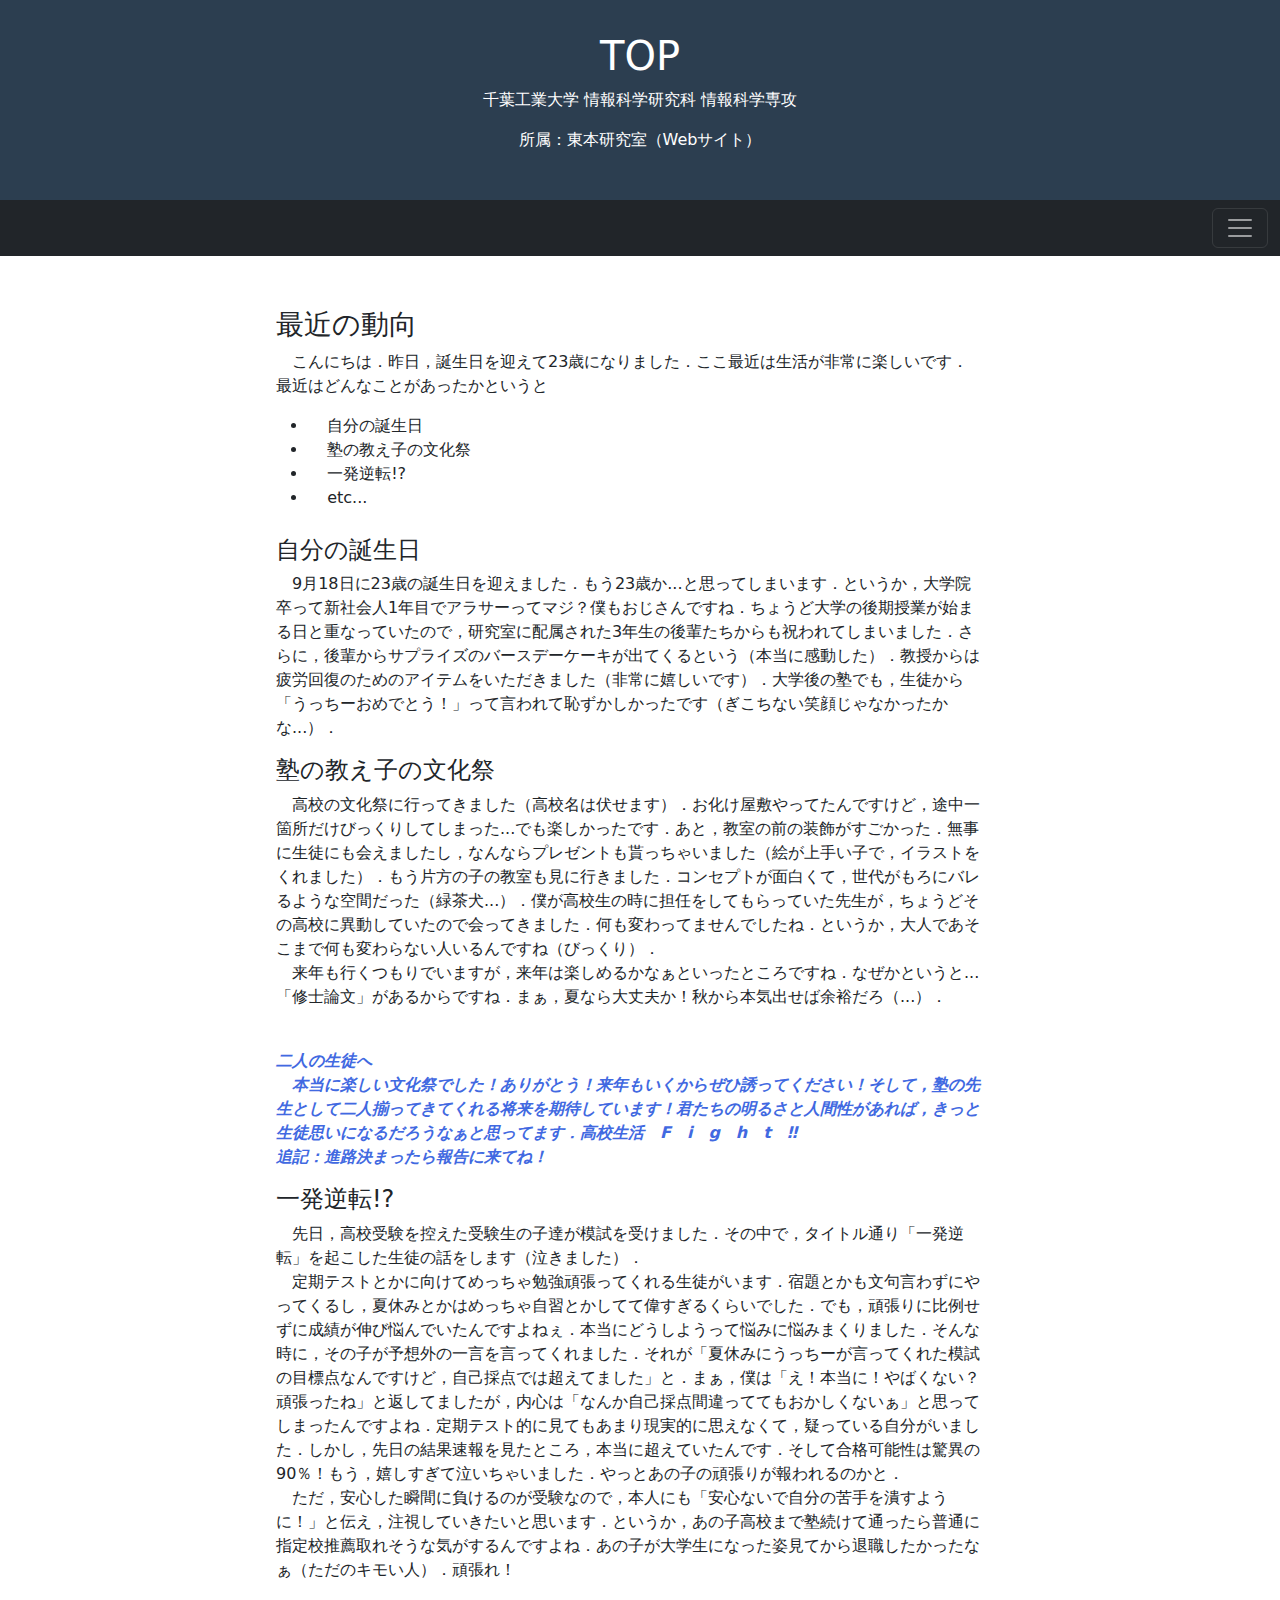
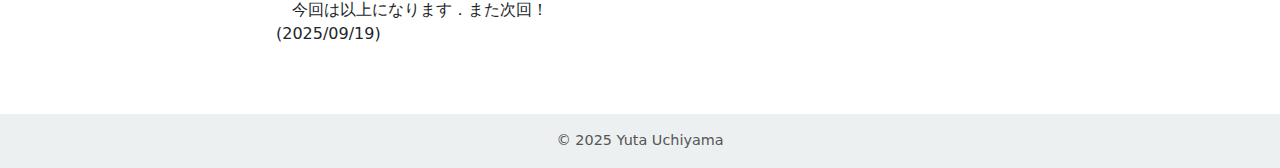
<file: blogs/2025_09_19.html>
<!DOCTYPE html>
<html lang="ja">
<head>
  <meta charset="UTF-8">
  <meta name="viewport" content="width=device-width, initial-scale=1">
  <title>内山裕太のHomePage</title>
  <link rel="stylesheet" href="../style.css">
  <link href="https://cdn.jsdelivr.net/npm/bootstrap@5.3.3/dist/css/bootstrap.min.css" rel="stylesheet">
  <link rel="icon" href="../images/favicon.ico" type="image/x-icon">
  <link rel="apple-touch-icon" href="../images/apple-touch-icon.png">
</head>
<body>
  <header>
    <h1><a href="../index.html">TOP</a></h1>
    <p><a href="https://chibatech.jp/" target="_blank">千葉工業大学</a>  情報科学研究科  情報科学専攻</p>
    <p>所属：東本研究室<a href="https://takahito.com" target="_blank">（Webサイト）</a></p>
  </header>

  <nav class="navbar navbar-dark bg-dark">
    <div class="container-fluid">
      <a class="navbar-brand" href="#"></a>
      <button class="navbar-toggler" type="button" data-bs-toggle="collapse" data-bs-target="#navbarNav" aria-controls="navbarNav" aria-expanded="false" aria-label="Toggle navigation">
        <span class="navbar-toggler-icon"></span>
      </button>
  
      <div class="collapse navbar-collapse" id="navbarNav">
        <ul class="navbar-nav ms-auto">
          <li class="nav-item"><a class="nav-link active" href="../index.html">ホーム</a></li>
          <li class="nav-item"><a class="nav-link" href="../profile.html">プロフィール</a></li>
          <li class="nav-item"><a class="nav-link" href="../research.html">研究業績</a></li>
          <li class="nav-item"><a class="nav-link" href="../portfolio.html">制作物</a></li>
          <li class="nav-item"><a class="nav-link" href="../blog.html">その他</a></li>
        </ul>
      </div>
    </div>
  </nav>

  <main>
    <div class="introduction">
      <div class="text">
        <h3>最近の動向</h3>
        <p>
          　こんにちは．昨日，誕生日を迎えて23歳になりました．ここ最近は生活が非常に楽しいです．最近はどんなことがあったかというと
        </p>
        <ul>
          <li>自分の誕生日</li>
          <li>塾の教え子の文化祭</li>
          <li>一発逆転!?</li>
          <li>etc...</li>
        </ul>
        <h4>自分の誕生日</h4>
        <p>
          　9月18日に23歳の誕生日を迎えました．もう23歳か...と思ってしまいます．というか，大学院卒って新社会人1年目でアラサーってマジ？僕もおじさんですね．ちょうど大学の後期授業が始まる日と重なっていたので，研究室に配属された3年生の後輩たちからも祝われてしまいました．さらに，後輩からサプライズのバースデーケーキが出てくるという（本当に感動した）．教授からは疲労回復のためのアイテムをいただきました（非常に嬉しいです）．大学後の塾でも，生徒から「うっちーおめでとう！」って言われて恥ずかしかったです（ぎこちない笑顔じゃなかったかな...）．
        </p>
        <h4>塾の教え子の文化祭</h4>
        <p>
          　高校の文化祭に行ってきました（高校名は伏せます）．お化け屋敷やってたんですけど，途中一箇所だけびっくりしてしまった...でも楽しかったです．あと，教室の前の装飾がすごかった．無事に生徒にも会えましたし，なんならプレゼントも貰っちゃいました（絵が上手い子で，イラストをくれました）．もう片方の子の教室も見に行きました．コンセプトが面白くて，世代がもろにバレるような空間だった（緑茶犬...）．僕が高校生の時に担任をしてもらっていた先生が，ちょうどその高校に異動していたので会ってきました．何も変わってませんでしたね．というか，大人であそこまで何も変わらない人いるんですね（びっくり）．<br>
          　来年も行くつもりでいますが，来年は楽しめるかなぁといったところですね．なぜかというと...「修士論文」があるからですね．まぁ，夏なら大丈夫か！秋から本気出せば余裕だろ（...）．<br>
          <br>
          <div style="color:royalblue; font-weight:bold; font-style:italic">
            二人の生徒へ<br>
            　本当に楽しい文化祭でした！ありがとう！来年もいくからぜひ誘ってください！そして，塾の先生として二人揃ってきてくれる将来を期待しています！君たちの明るさと人間性があれば，きっと生徒思いになるだろうなぁと思ってます．高校生活　F　i　g　h　t　‼︎<br>
            追記：進路決まったら報告に来てね！
          </div>
        </p>
        <h4>一発逆転!?</h4>
        <p>
          　先日，高校受験を控えた受験生の子達が模試を受けました．その中で，タイトル通り「一発逆転」を起こした生徒の話をします（泣きました）．<br>
          　定期テストとかに向けてめっちゃ勉強頑張ってくれる生徒がいます．宿題とかも文句言わずにやってくるし，夏休みとかはめっちゃ自習とかしてて偉すぎるくらいでした．でも，頑張りに比例せずに成績が伸び悩んでいたんですよねぇ．本当にどうしようって悩みに悩みまくりました．そんな時に，その子が予想外の一言を言ってくれました．それが「夏休みにうっちーが言ってくれた模試の目標点なんですけど，自己採点では超えてました」と．まぁ，僕は「え！本当に！やばくない？頑張ったね」と返してましたが，内心は「なんか自己採点間違っててもおかしくないぁ」と思ってしまったんですよね．定期テスト的に見てもあまり現実的に思えなくて，疑っている自分がいました．しかし，先日の結果速報を見たところ，本当に超えていたんです．そして合格可能性は驚異の90％！もう，嬉しすぎて泣いちゃいました．やっとあの子の頑張りが報われるのかと．<br>
          　ただ，安心した瞬間に負けるのが受験なので，本人にも「安心ないで自分の苦手を潰すように！」と伝え，注視していきたいと思います．というか，あの子高校まで塾続けて通ったら普通に指定校推薦取れそうな気がするんですよね．あの子が大学生になった姿見てから退職したかったなぁ（ただのキモい人）．頑張れ！
        </p>
        <p>
          　今回は以上になります．また次回！<br>
          (2025/09/19)
        </p>
      </div>
    </div>
  </main>

  <footer>
    &copy; 2025 Yuta Uchiyama
  </footer>

  <script src="https://cdn.jsdelivr.net/npm/bootstrap@5.3.3/dist/js/bootstrap.bundle.min.js"></script>

</body>
</html>
</file>
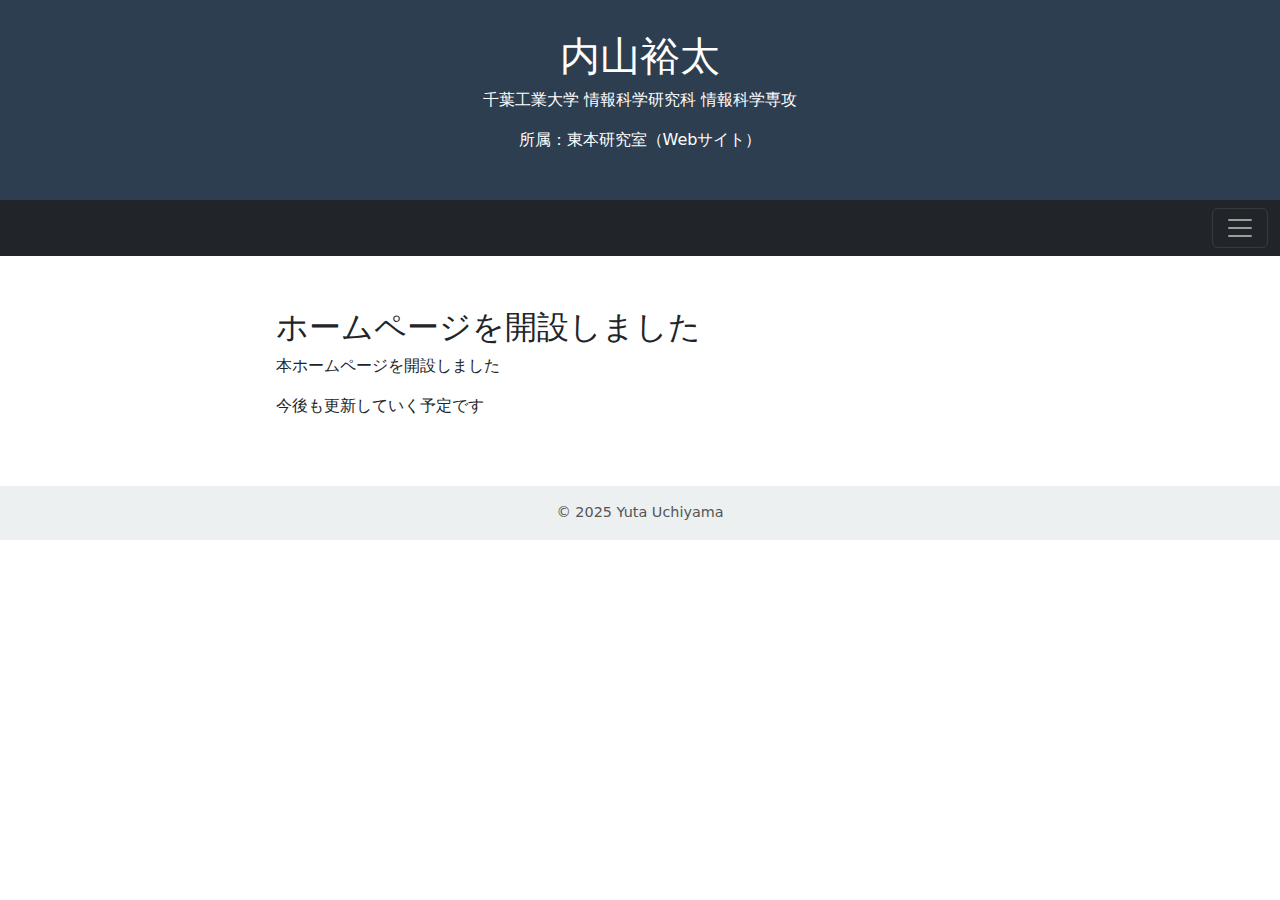
<file: blogs/blog1.html>
<!DOCTYPE html>
<html lang="ja">
<head>
  <meta charset="UTF-8">
  <meta name="viewport" content="width=device-width, initial-scale=1">
  <title>内山裕太のHomePage</title>
  <link rel="stylesheet" href="../style.css">
  <link href="https://cdn.jsdelivr.net/npm/bootstrap@5.3.3/dist/css/bootstrap.min.css" rel="stylesheet">
</head>
<body>
  <header>
    <h1><a href="../index.html">内山裕太</a></h1>
    <p><a href="https://chibatech.jp/" target="_blank">千葉工業大学</a>  情報科学研究科  情報科学専攻</p>
    <p>所属：東本研究室<a href="https://takahito.com" target="_blank">（Webサイト）</a></p>
  </header>

  <nav class="navbar navbar-dark bg-dark">
    <div class="container-fluid">
      <a class="navbar-brand" href="#"></a>
      <button class="navbar-toggler" type="button" data-bs-toggle="collapse" data-bs-target="#navbarNav" aria-controls="navbarNav" aria-expanded="false" aria-label="Toggle navigation">
        <span class="navbar-toggler-icon"></span>
      </button>
  
      <div class="collapse navbar-collapse" id="navbarNav">
        <ul class="navbar-nav ms-auto">
          <li class="nav-item"><a class="nav-link active" href="../index.html">ホーム</a></li>
          <li class="nav-item"><a class="nav-link" href="../profile.html">プロフィール</a></li>
          <li class="nav-item"><a class="nav-link" href="../portfolio.html">制作物</a></li>
          <li class="nav-item"><a class="nav-link" href="../research.html">研究業績</a></li>
          <li class="nav-item"><a class="nav-link" href="../blog.html">その他</a></li>
        </ul>
      </div>
    </div>
  </nav>

  <main>
    <div class="introduction">
      <div class="text">
        <h2>ホームページを開設しました</h2>
        <p>本ホームページを開設しました</p>
        <p>今後も更新していく予定です</p>
      </div>
    </div>
  </main>

  <footer>
    &copy; 2025 Yuta Uchiyama
  </footer>

  <script src="https://cdn.jsdelivr.net/npm/bootstrap@5.3.3/dist/js/bootstrap.bundle.min.js"></script>

</body>
</html>
</file>
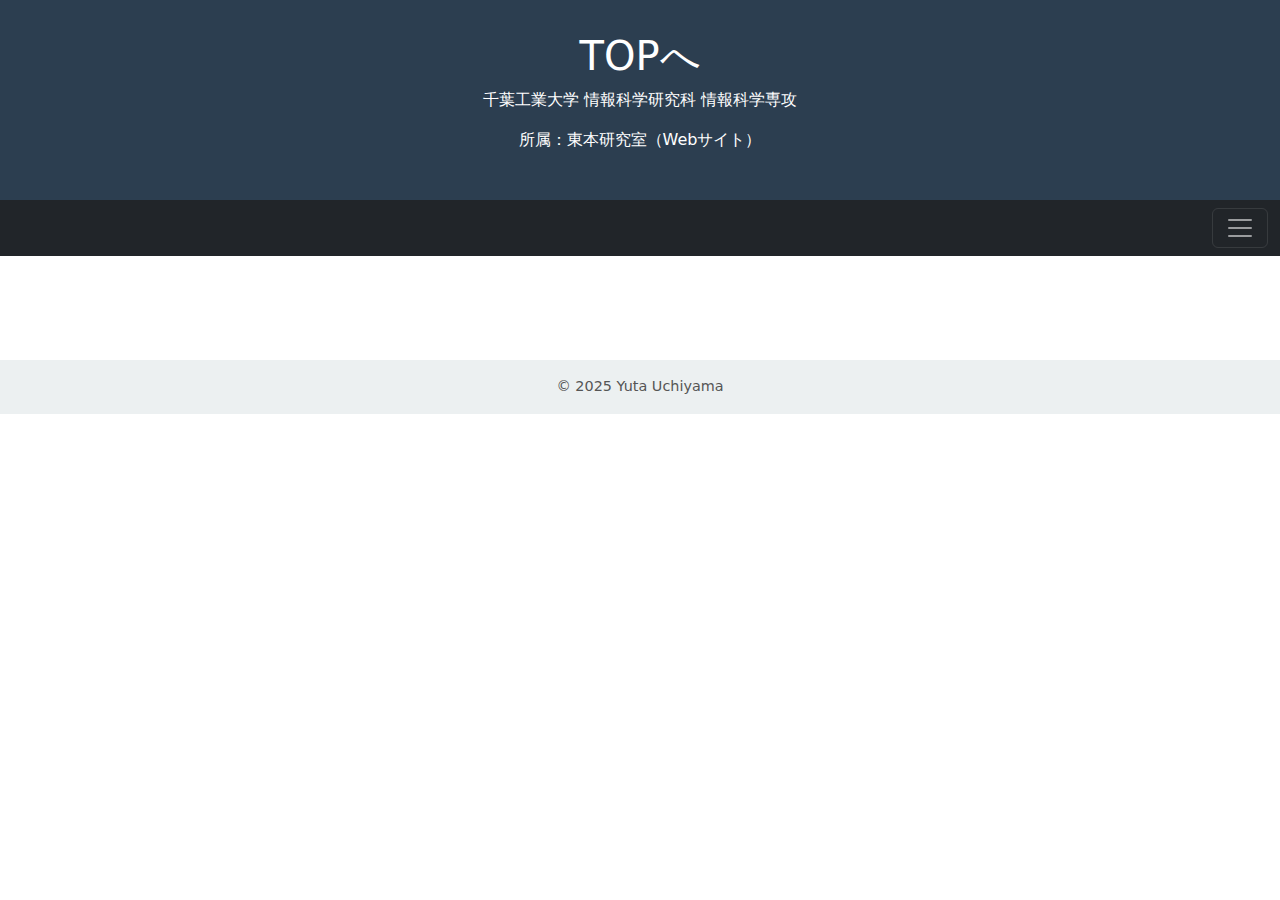
<file: blogs/number_1.html>
<!DOCTYPE html>
<html lang="ja">
<head>
  <meta charset="UTF-8">
  <meta name="viewport" content="width=device-width, initial-scale=1">
  <title>内山裕太のHomePage</title>
  <link rel="stylesheet" href="../style.css">
  <link href="https://cdn.jsdelivr.net/npm/bootstrap@5.3.3/dist/css/bootstrap.min.css" rel="stylesheet">
  <link rel="icon" href="../images/favicon.ico" type="image/x-icon">
  <link rel="apple-touch-icon" href="../images/apple-touch-icon.png">
</head>
<body>
  <header>
    <h1><a href="../index.html">TOPへ</a></h1>
    <p><a href="https://chibatech.jp/" target="_blank">千葉工業大学</a>  情報科学研究科  情報科学専攻</p>
    <p>所属：東本研究室<a href="https://takahito.com" target="_blank">（Webサイト）</a></p>
  </header>

  <nav class="navbar navbar-dark bg-dark">
    <div class="container-fluid">
      <a class="navbar-brand" href="#"></a>
      <button class="navbar-toggler" type="button" data-bs-toggle="collapse" data-bs-target="#navbarNav" aria-controls="navbarNav" aria-expanded="false" aria-label="Toggle navigation">
        <span class="navbar-toggler-icon"></span>
      </button>
  
      <div class="collapse navbar-collapse" id="navbarNav">
        <ul class="navbar-nav ms-auto">
          <li class="nav-item"><a class="nav-link active" href="../index.html">ホーム</a></li>
          <li class="nav-item"><a class="nav-link" href="../profile.html">プロフィール</a></li>
          <li class="nav-item"><a class="nav-link" href="../portfolio.html">制作物</a></li>
          <li class="nav-item"><a class="nav-link" href="../research.html">研究業績</a></li>
          <li class="nav-item"><a class="nav-link" href="../blog.html">その他</a></li>
        </ul>
      </div>
    </div>
  </nav>

  <main>
    <div class="introduction">
      <div class="text">
        
      </div>
    </div>
  </main>

  <footer>
    &copy; 2025 Yuta Uchiyama
  </footer>

  <script src="https://cdn.jsdelivr.net/npm/bootstrap@5.3.3/dist/js/bootstrap.bundle.min.js"></script>

</body>
</html>
</file>
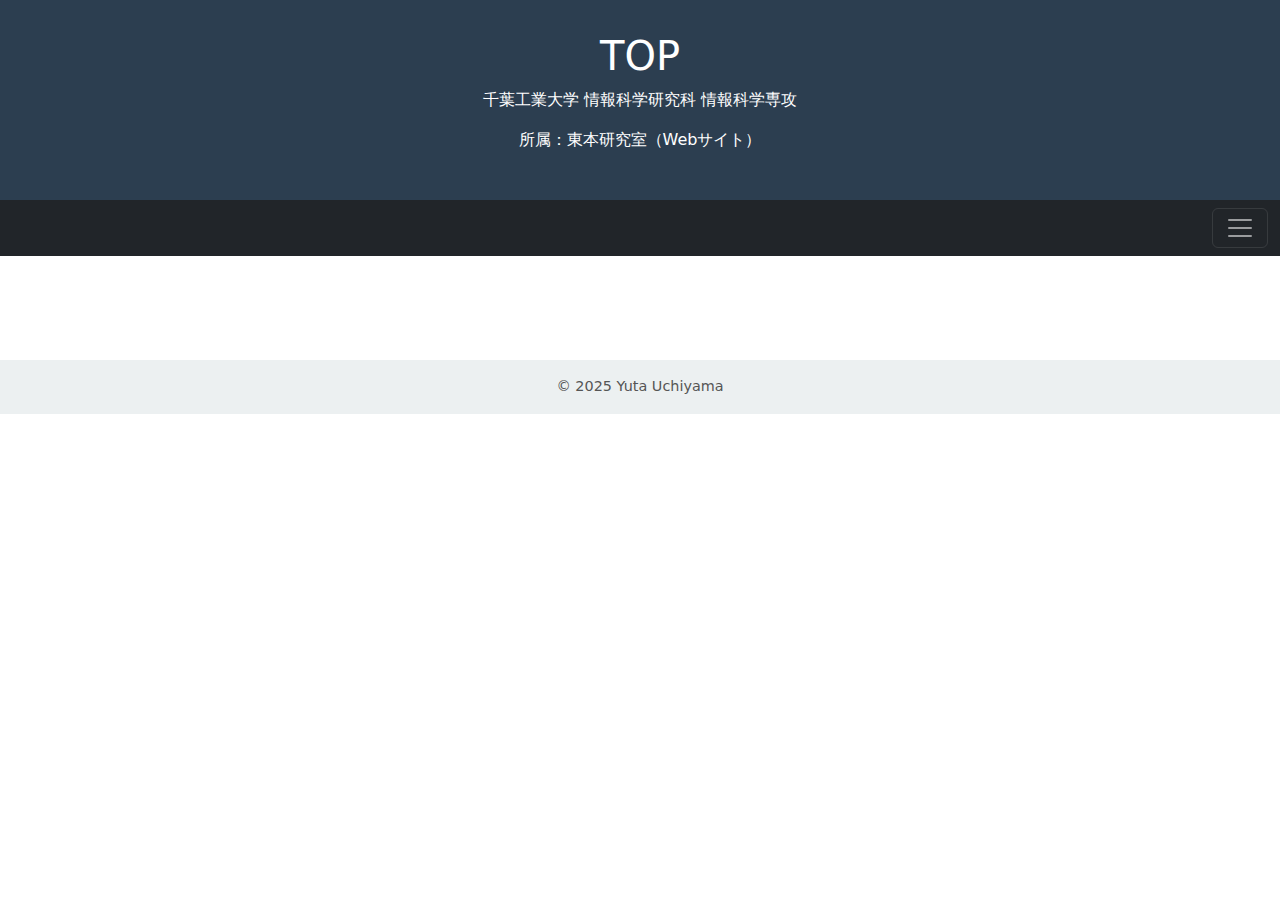
<file: blogs/template.html>
<!DOCTYPE html>
<html lang="ja">
<head>
  <meta charset="UTF-8">
  <meta name="viewport" content="width=device-width, initial-scale=1">
  <title>内山裕太のHomePage</title>
  <link rel="stylesheet" href="../style.css">
  <link href="https://cdn.jsdelivr.net/npm/bootstrap@5.3.3/dist/css/bootstrap.min.css" rel="stylesheet">
  <link rel="icon" href="../images/favicon.ico" type="image/x-icon">
  <link rel="apple-touch-icon" href="../images/apple-touch-icon.png">
</head>
<body>
  <header>
    <h1><a href="../index.html">TOP</a></h1>
    <p><a href="https://chibatech.jp/" target="_blank">千葉工業大学</a>  情報科学研究科  情報科学専攻</p>
    <p>所属：東本研究室<a href="https://takahito.com" target="_blank">（Webサイト）</a></p>
  </header>

  <nav class="navbar navbar-dark bg-dark">
    <div class="container-fluid">
      <a class="navbar-brand" href="#"></a>
      <button class="navbar-toggler" type="button" data-bs-toggle="collapse" data-bs-target="#navbarNav" aria-controls="navbarNav" aria-expanded="false" aria-label="Toggle navigation">
        <span class="navbar-toggler-icon"></span>
      </button>
  
      <div class="collapse navbar-collapse" id="navbarNav">
        <ul class="navbar-nav ms-auto">
          <li class="nav-item"><a class="nav-link active" href="../index.html">ホーム</a></li>
          <li class="nav-item"><a class="nav-link" href="../profile.html">プロフィール</a></li>
          <li class="nav-item"><a class="nav-link" href="../research.html">研究業績</a></li>
          <li class="nav-item"><a class="nav-link" href="../portfolio.html">制作物</a></li>
          <li class="nav-item"><a class="nav-link" href="../blog.html">その他</a></li>
        </ul>
      </div>
    </div>
  </nav>

  <main>
    <div class="introduction">
      <div class="text">
        
      </div>
    </div>
  </main>

  <footer>
    &copy; 2025 Yuta Uchiyama
  </footer>

  <script src="https://cdn.jsdelivr.net/npm/bootstrap@5.3.3/dist/js/bootstrap.bundle.min.js"></script>

</body>
</html>
</file>
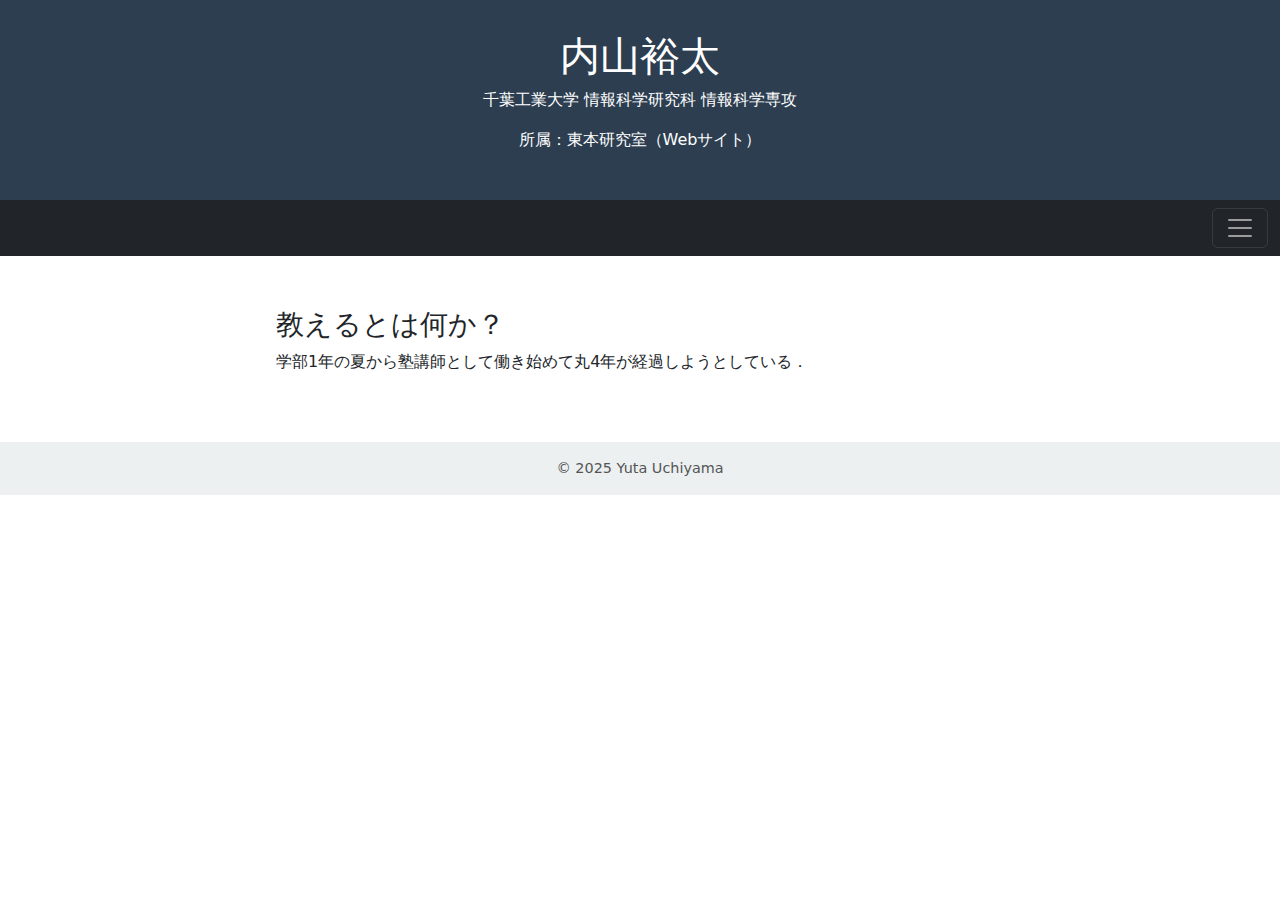
<file: blogs/教えるとは.html>
<!DOCTYPE html>
<html lang="ja">
<head>
  <meta charset="UTF-8">
  <meta name="viewport" content="width=device-width, initial-scale=1">
  <title>内山裕太のHomePage</title>
  <link rel="stylesheet" href="../style.css">
  <link href="https://cdn.jsdelivr.net/npm/bootstrap@5.3.3/dist/css/bootstrap.min.css" rel="stylesheet">
  <link rel="icon" href="../images/favicon.ico" type="image/x-icon">
  <link rel="apple-touch-icon" href="../images/apple-touch-icon.png">
</head>
<body>
  <header>
    <h1><a href="../index.html">内山裕太</a></h1>
    <p><a href="https://chibatech.jp/" target="_blank">千葉工業大学</a>  情報科学研究科  情報科学専攻</p>
    <p>所属：東本研究室<a href="https://takahito.com" target="_blank">（Webサイト）</a></p>
  </header>

  <nav class="navbar navbar-dark bg-dark">
    <div class="container-fluid">
      <a class="navbar-brand" href="#"></a>
      <button class="navbar-toggler" type="button" data-bs-toggle="collapse" data-bs-target="#navbarNav" aria-controls="navbarNav" aria-expanded="false" aria-label="Toggle navigation">
        <span class="navbar-toggler-icon"></span>
      </button>
  
      <div class="collapse navbar-collapse" id="navbarNav">
        <ul class="navbar-nav ms-auto">
          <li class="nav-item"><a class="nav-link active" href="../index.html">ホーム</a></li>
          <li class="nav-item"><a class="nav-link" href="../profile.html">プロフィール</a></li>
          <li class="nav-item"><a class="nav-link" href="../portfolio.html">制作物</a></li>
          <li class="nav-item"><a class="nav-link" href="../research.html">研究業績</a></li>
          <li class="nav-item"><a class="nav-link" href="../blog.html">その他</a></li>
        </ul>
      </div>
    </div>
  </nav>

  <main>
    <div class="introduction">
      <div class="text">
        <h3>教えるとは何か？</h3>
        <p>学部1年の夏から塾講師として働き始めて丸4年が経過しようとしている．</p>
      </div>
    </div>
  </main>

  <footer>
    &copy; 2025 Yuta Uchiyama
  </footer>

  <script src="https://cdn.jsdelivr.net/npm/bootstrap@5.3.3/dist/js/bootstrap.bundle.min.js"></script>

</body>
</html>
</file>
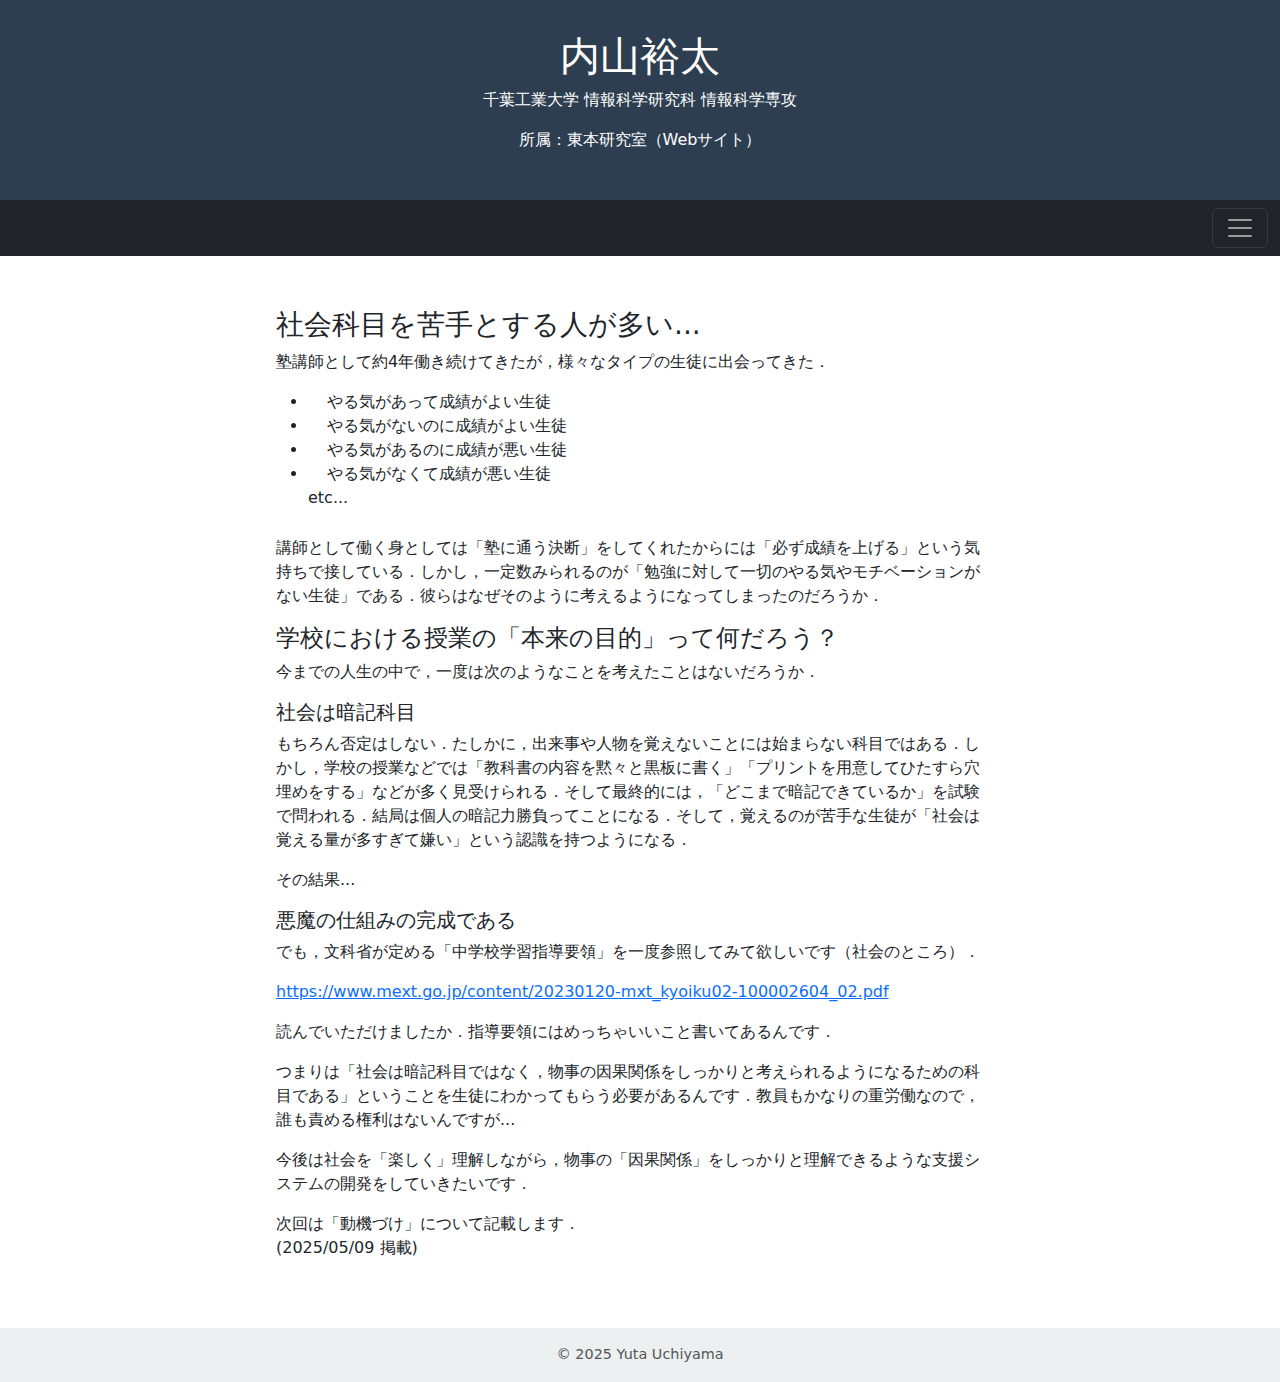
<file: blogs/社会科目について.html>
<!DOCTYPE html>
<html lang="ja">
<head>
  <meta charset="UTF-8">
  <meta name="viewport" content="width=device-width, initial-scale=1">
  <title>内山裕太のHomePage</title>
  <link rel="stylesheet" href="../style.css">
  <link href="https://cdn.jsdelivr.net/npm/bootstrap@5.3.3/dist/css/bootstrap.min.css" rel="stylesheet">
  <link rel="icon" href="../images/favicon.ico" type="image/x-icon">
  <link rel="apple-touch-icon" href="../images/apple-touch-icon.png">
</head>
<body>
  <header>
    <h1><a href="../index.html">内山裕太</a></h1>
    <p><a href="https://chibatech.jp/" target="_blank">千葉工業大学</a>  情報科学研究科  情報科学専攻</p>
    <p>所属：東本研究室<a href="https://takahito.com" target="_blank">（Webサイト）</a></p>
  </header>

  <nav class="navbar navbar-dark bg-dark">
    <div class="container-fluid">
      <a class="navbar-brand" href="#"></a>
      <button class="navbar-toggler" type="button" data-bs-toggle="collapse" data-bs-target="#navbarNav" aria-controls="navbarNav" aria-expanded="false" aria-label="Toggle navigation">
        <span class="navbar-toggler-icon"></span>
      </button>
  
      <div class="collapse navbar-collapse" id="navbarNav">
        <ul class="navbar-nav ms-auto">
          <li class="nav-item"><a class="nav-link active" href="../index.html">ホーム</a></li>
          <li class="nav-item"><a class="nav-link" href="../profile.html">プロフィール</a></li>
          <li class="nav-item"><a class="nav-link" href="../portfolio.html">制作物</a></li>
          <li class="nav-item"><a class="nav-link" href="../research.html">研究業績</a></li>
          <li class="nav-item"><a class="nav-link" href="../blog.html">その他</a></li>
        </ul>
      </div>
    </div>
  </nav>

  <main>
    <div class="introduction">
      <div class="text">
        <h3 class="h3-blog">社会科目を苦手とする人が多い...</h3>
        <p>塾講師として約4年働き続けてきたが，様々なタイプの生徒に出会ってきた．</p>

        <ul>
          <li>やる気があって成績がよい生徒</li>
          <li>やる気がないのに成績がよい生徒</li>
          <li>やる気があるのに成績が悪い生徒</li>
          <li>やる気がなくて成績が悪い生徒</li>
          etc...
        </ul>

        <p>講師として働く身としては「塾に通う決断」をしてくれたからには「必ず成績を上げる」という気持ちで接している．しかし，一定数みられるのが「勉強に対して一切のやる気やモチベーションがない生徒」である．彼らはなぜそのように考えるようになってしまったのだろうか．</p>

        <h4 class="h4-blog">学校における授業の「本来の目的」って何だろう？</h4>

        <p>今までの人生の中で，一度は次のようなことを考えたことはないだろうか．</p>

        <h5 class="h5-blog-center">社会は暗記科目</h5>

        <p>もちろん否定はしない．たしかに，出来事や人物を覚えないことには始まらない科目ではある．しかし，学校の授業などでは「教科書の内容を黙々と黒板に書く」「プリントを用意してひたすら穴埋めをする」などが多く見受けられる．そして最終的には，「どこまで暗記できているか」を試験で問われる．結局は個人の暗記力勝負ってことになる．そして，覚えるのが苦手な生徒が「社会は覚える量が多すぎて嫌い」という認識を持つようになる．</p>

        <p>その結果...</p>
        
        <h5 class="h5-blog-center">悪魔の仕組みの完成である</h5>

        <p>でも，文科省が定める「中学校学習指導要領」を一度参照してみて欲しいです（社会のところ）．</p>

        <p><a href="https://www.mext.go.jp/content/20230120-mxt_kyoiku02-100002604_02.pdf" target="_blank">https://www.mext.go.jp/content/20230120-mxt_kyoiku02-100002604_02.pdf</a></p>

        <p>読んでいただけましたか．指導要領にはめっちゃいいこと書いてあるんです．</p>

        <p>つまりは「社会は暗記科目ではなく，物事の因果関係をしっかりと考えられるようになるための科目である」ということを生徒にわかってもらう必要があるんです．教員もかなりの重労働なので，誰も責める権利はないんですが...</p>

        <p>今後は社会を「楽しく」理解しながら，物事の「因果関係」をしっかりと理解できるような支援システムの開発をしていきたいです．</p>

        <p>次回は「動機づけ」について記載します．<br>(2025/05/09 掲載)</p>
      </div>
    </div>
  </main>

  <footer>
    &copy; 2025 Yuta Uchiyama
  </footer>

  <script src="https://cdn.jsdelivr.net/npm/bootstrap@5.3.3/dist/js/bootstrap.bundle.min.js"></script>

</body>
</html>
</file>
<file: style.css>
body {
  font-family: 'Helvetica', sans-serif;
  margin: 0;
  padding: 0;
  background-color: #f7f9fc;
  color: #333;
}

header {
  background-color: #2c3e50;
  color: white;
  padding: 2rem;
  text-align: center;
}

header a {
  color: white;
  text-decoration: none;
}

header a:hover {
  color: #1abc9c;
}

nav {
  background-color: #34495e;
  text-align: center;
  padding: 1rem;
}

nav a {
  color: white;
  text-decoration: none;
  margin: 0 1rem;
  font-weight: bold;
}

nav a:hover {
  text-decoration: underline;
}

main {
  max-width: 800px;
  margin: 2rem auto;
  padding: 0 1rem;
}

img {
  max-width: 100%;
  height: auto;
  display: block;
}

.introduction {
  display: flex;
  justify-content: space-between;
  align-items: center;
  padding: 20px;
  flex-wrap: wrap;
}

.text {
  flex: 1;
  margin-right: 20px;
  min-width: 250px;
}

.photo img {
  width: 200px;
  height: auto;
  border-radius: 50%;
  margin-top: 1rem;
}

footer {
  text-align: center;
  padding: 1rem;
  font-size: 0.9rem;
  background-color: #ecf0f1;
  color: #555;
  margin-top: 2rem;
}

ul {
  padding-left: 1.2rem;
  padding-bottom: 10px;
}

li {
  padding-left: 1.2rem;
}

a {
  color: #2980b9;
}

a:hover {
  color: #1abc9c;
}

/* ここからスマホ向けの調整 */
@media screen and (max-width: 768px) {
  .introduction {
    flex-direction: column;
    text-align: left;
  }

  .text {
    margin-right: 0;
    margin-bottom: 1rem;
  }

  .photo img {
    margin: 0 auto;
  }

  ul {
    text-align: left;
    padding-left: 1.2rem;
  }

  li {
    text-align: left;
  }

  nav {
    text-align: center;
  }
}
</file>
